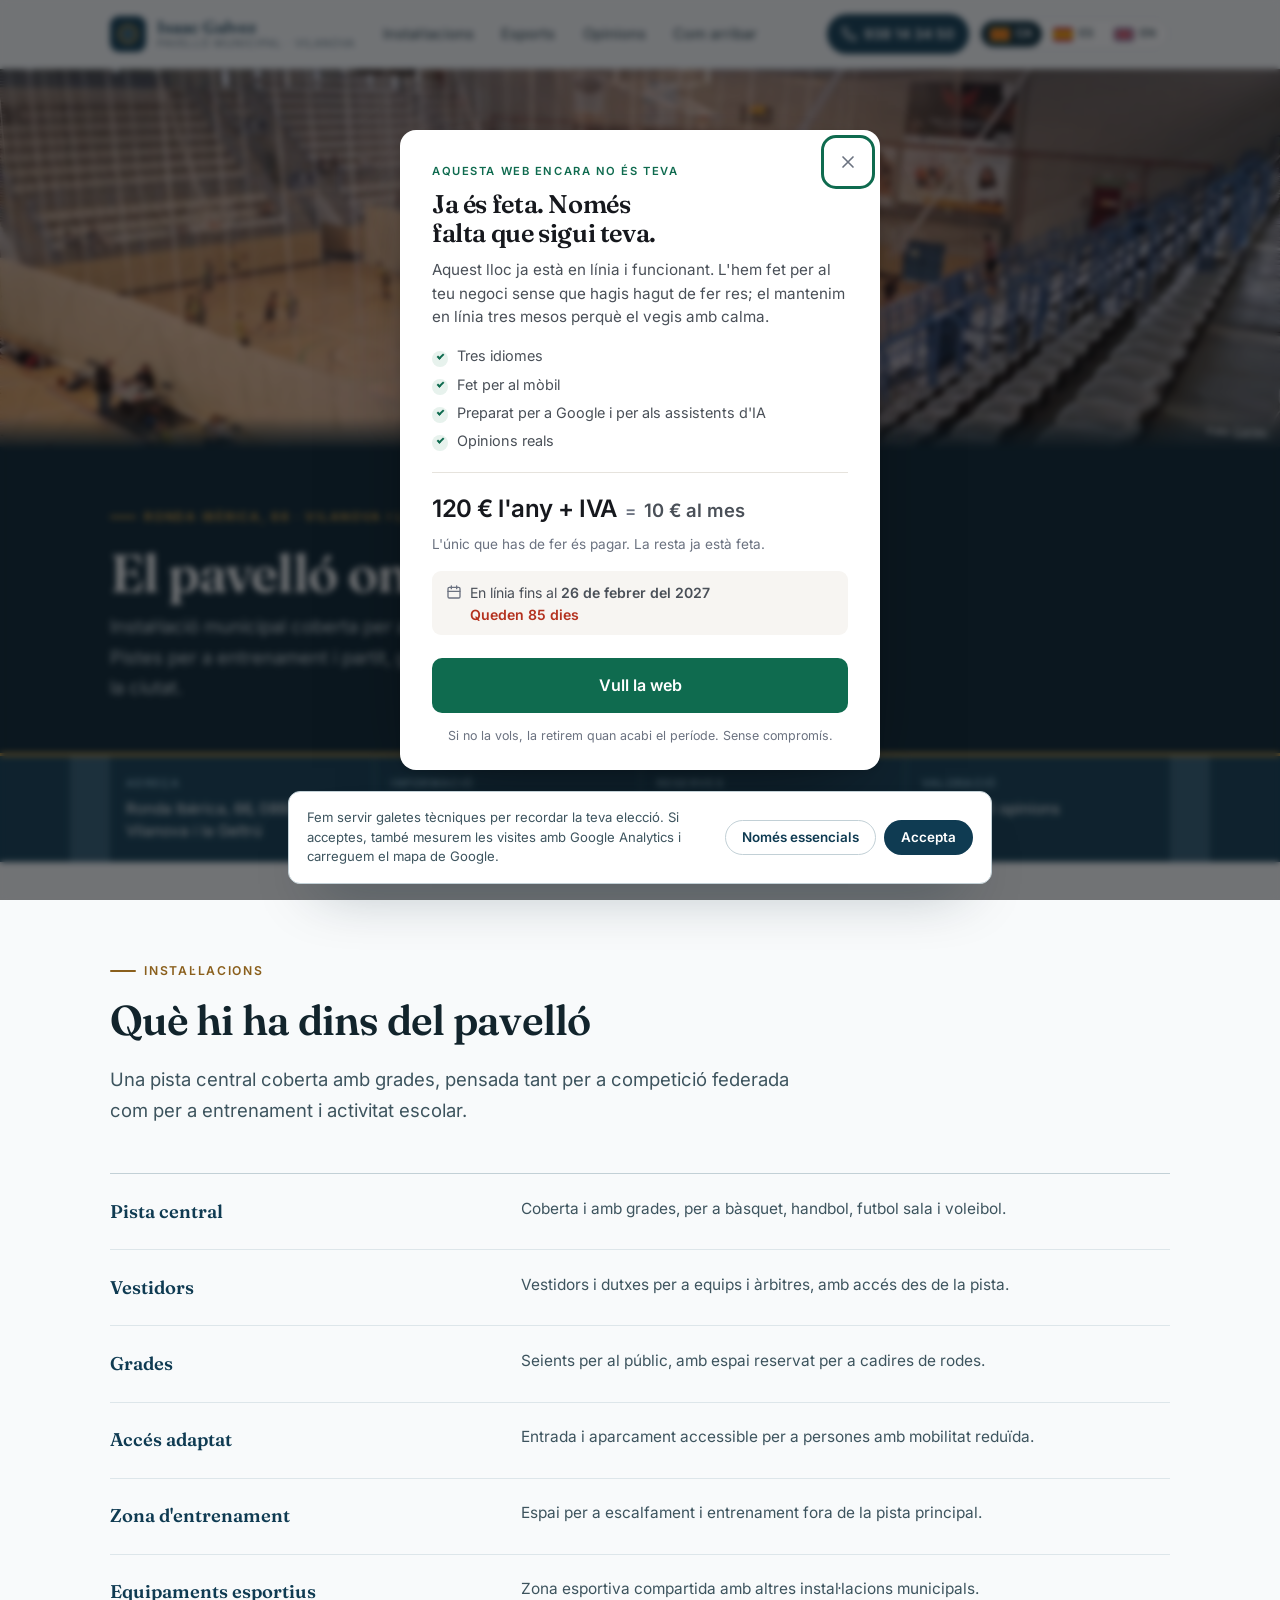
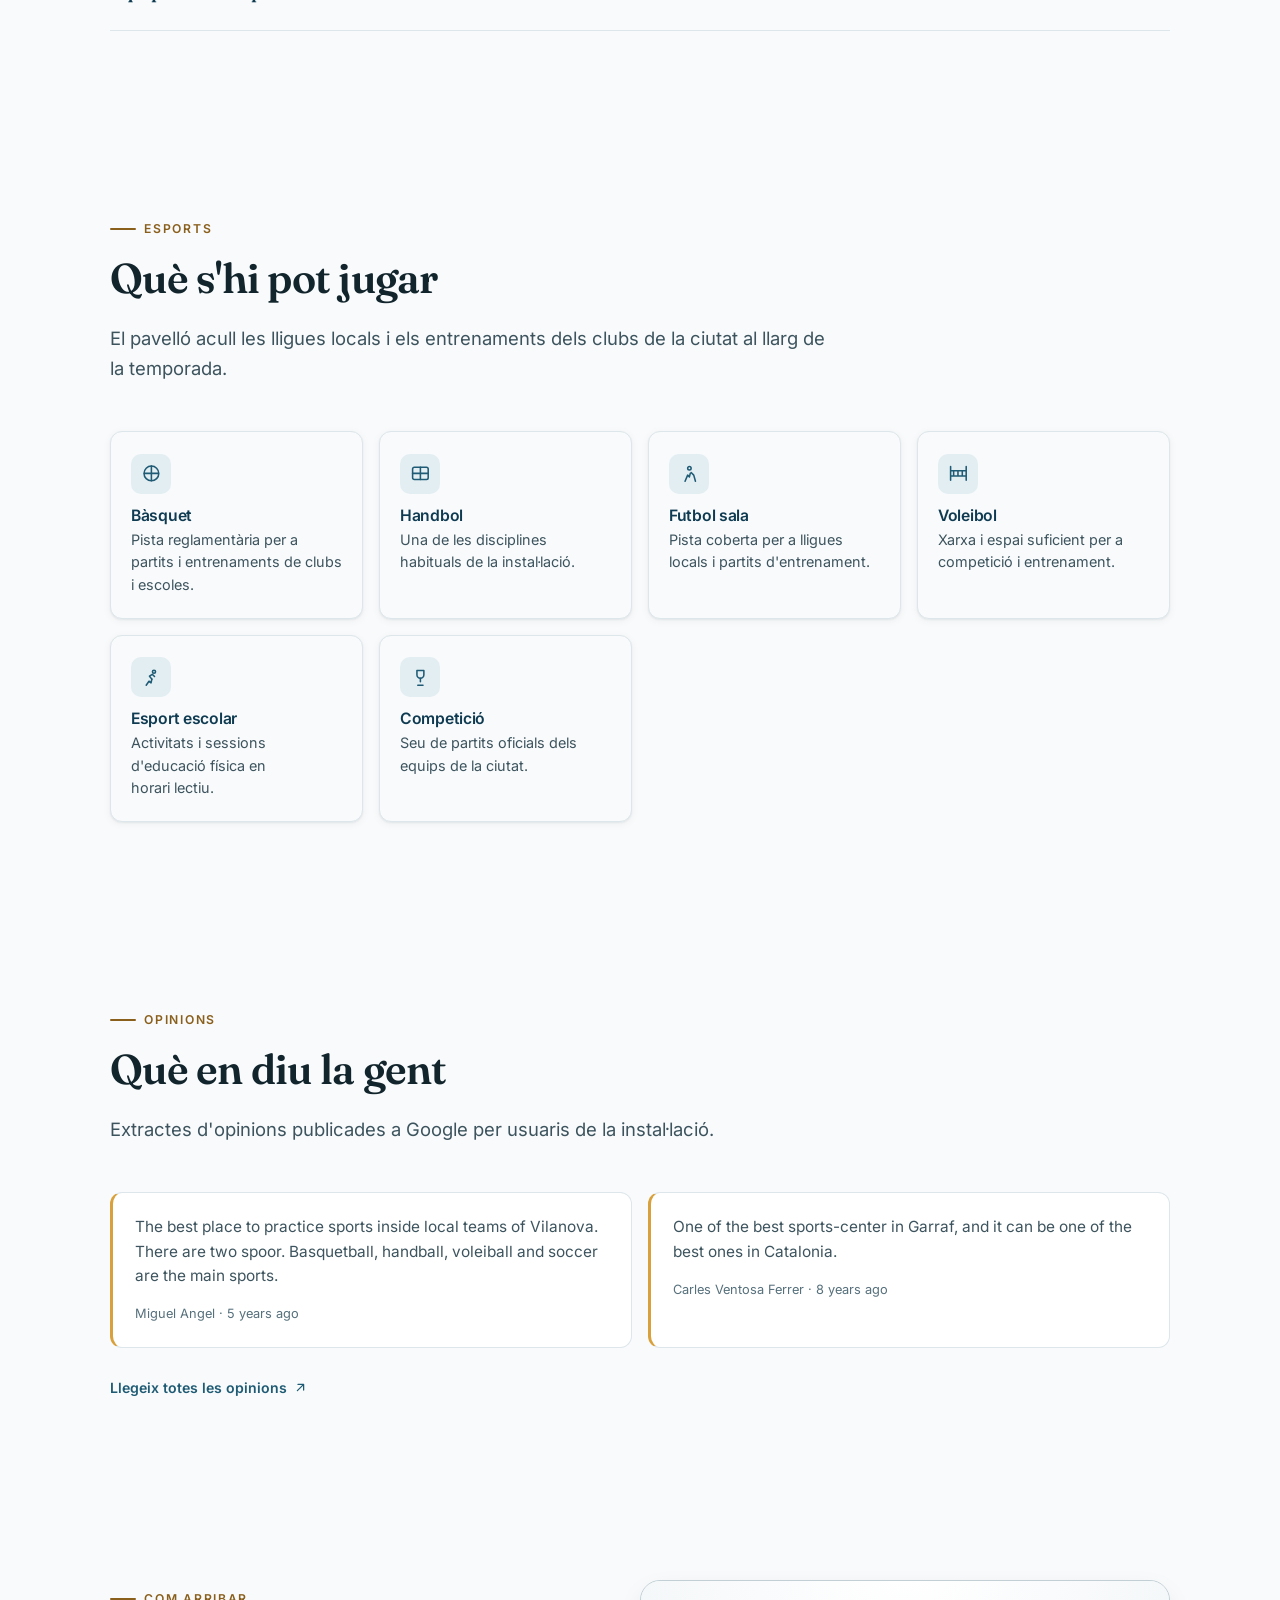
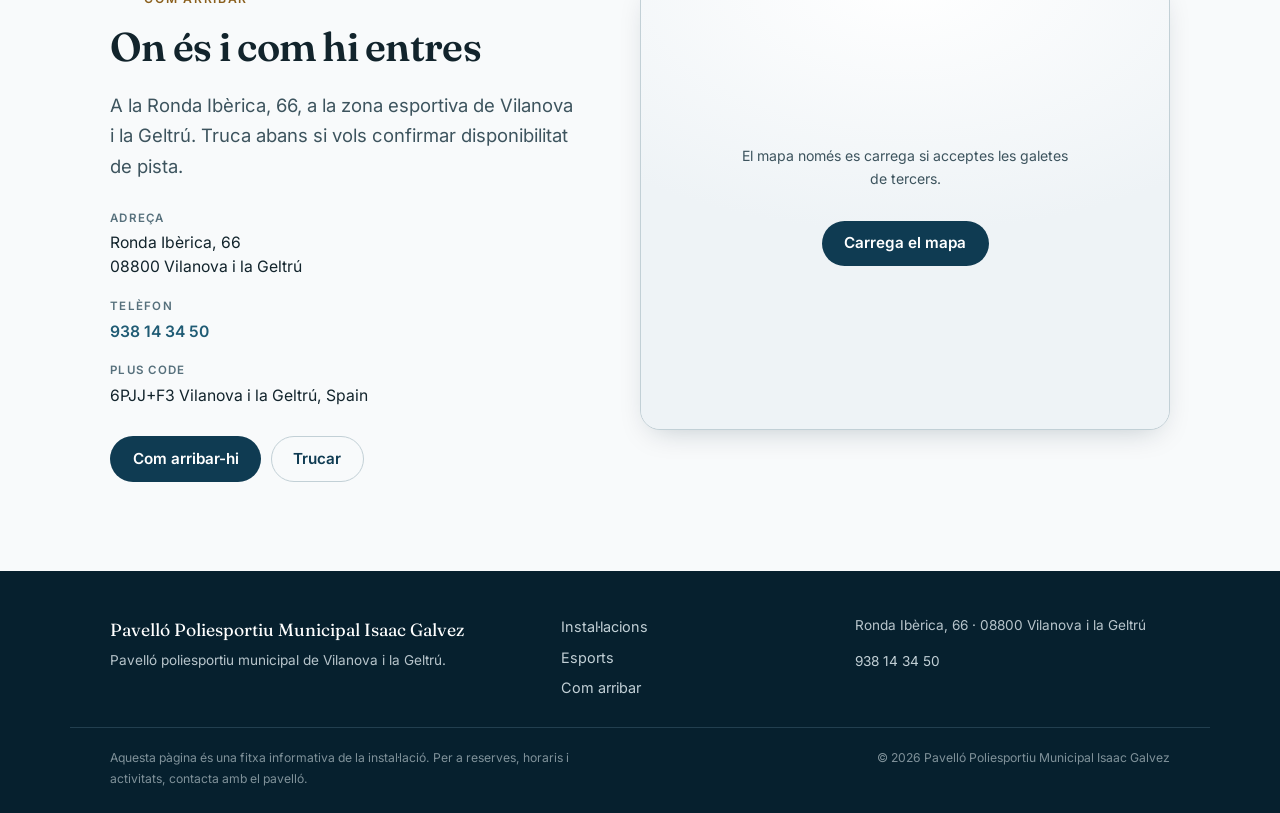
<file: index.html>
<!DOCTYPE html>
<html lang="ca" dir="ltr">
<head>
<meta charset="utf-8">
<meta name="viewport" content="width=device-width, initial-scale=1">
<title>Pavelló Isaac Galvez · Poliesportiu municipal de Vilanova i la Geltrú</title>
<meta name="description" content="Pavelló poliesportiu municipal a la Ronda Ibèrica, 66, Vilanova i la Geltrú. Pistes per a bàsquet, handbol, futbol sala i voleibol, i espai per a entrenaments i competicions. Informació: 938 14 34 50.">
<meta name="author" content="Pavelló Poliesportiu Municipal Isaac Galvez">
<meta name="theme-color" content="#0f3b52">
<meta name="robots" content="index, follow">
<link rel="canonical" href="https://pavelloisaacgalvez.vilanovailageltru.info/">

<meta property="og:type" content="website">
<meta property="og:site_name" content="Pavelló Poliesportiu Municipal Isaac Galvez">
<meta property="og:title" content="Pavelló Isaac Galvez · Poliesportiu municipal de Vilanova i la Geltrú">
<meta property="og:description" content="Pavelló poliesportiu municipal a la Ronda Ibèrica, 66, Vilanova i la Geltrú. Pistes per a bàsquet, handbol, futbol sala i voleibol, i espai per a entrenaments i competicions. Informació: 938 14 34 50.">
<meta property="og:locale" content="ca_ES">
<meta property="og:url" content="https://pavelloisaacgalvez.vilanovailageltru.info/">
<meta property="og:image" content="https://pavelloisaacgalvez.vilanovailageltru.info/assets/img/og-image.jpg">
<meta property="og:image:width" content="1200">
<meta property="og:image:height" content="630">
<meta property="og:image:alt" content="Pavelló Poliesportiu Municipal Isaac Galvez, Vilanova i la Geltrú">
<meta name="twitter:card" content="summary_large_image">
<meta name="twitter:title" content="Pavelló Isaac Galvez · Poliesportiu municipal de Vilanova i la Geltrú">
<meta name="twitter:description" content="Pavelló poliesportiu municipal a la Ronda Ibèrica, 66, Vilanova i la Geltrú. Pistes per a bàsquet, handbol, futbol sala i voleibol, i espai per a entrenaments i competicions. Informació: 938 14 34 50.">
<meta name="twitter:image" content="https://pavelloisaacgalvez.vilanovailageltru.info/assets/img/og-image.jpg">


<link rel="alternate" hreflang="ca-ES" href="https://pavelloisaacgalvez.vilanovailageltru.info/">

<link rel="alternate" hreflang="es-ES" href="https://pavelloisaacgalvez.vilanovailageltru.info/es/">

<link rel="alternate" hreflang="en-GB" href="https://pavelloisaacgalvez.vilanovailageltru.info/en/">

<link rel="alternate" hreflang="x-default" href="https://pavelloisaacgalvez.vilanovailageltru.info/">


<link rel="icon" href="./assets/img/favicon.svg" type="image/svg+xml">
<link rel="apple-touch-icon" href="./assets/img/apple-touch-icon.png">
<link rel="manifest" href="./site.webmanifest">
<link rel="preload" href="./assets/fonts/fraunces-latin.woff2" as="font" type="font/woff2" crossorigin>
<link rel="preload" href="./assets/fonts/inter-latin.woff2" as="font" type="font/woff2" crossorigin>
<link rel="stylesheet" href="./assets/css/components.css">
<link rel="stylesheet" href="./assets/css/header-tools.css">
<link rel="stylesheet" href="./assets/css/styles.css">
<link rel="stylesheet" href="./assets/css/offer-panel.css">


<!-- Google Analytics 4, consent-gated: nothing is fetched from Google until the
     visitor accepts, and storage stays denied by default until then. -->
<script>
  (function () {
    var ID = 'G-71LT2Q093H';
    var KEY = 'cookie-consent-v1';
    var accepted = false;
    try { accepted = localStorage.getItem(KEY) === 'accepted'; } catch (e) {}

    window.dataLayer = window.dataLayer || [];
    window.gtag = function () { window.dataLayer.push(arguments); };
    gtag('js', new Date());

    gtag('consent', 'default', {
      ad_storage: 'denied', ad_user_data: 'denied',
      ad_personalization: 'denied', analytics_storage: 'denied'
    });

    function load() {
      if (window.__gaLoaded) return;
      window.__gaLoaded = true;
      var s = document.createElement('script');
      s.async = true;
      s.src = 'https://www.googletagmanager.com/gtag/js?id=' + ID;
      document.head.appendChild(s);
      gtag('config', ID);
    }

    function grant() {
      load();
      gtag('consent', 'update', {
        ad_storage: 'granted', ad_user_data: 'granted',
        ad_personalization: 'granted', analytics_storage: 'granted'
      });
    }

    window.__analyticsConsent = function (isAccepted) {
      try { localStorage.setItem(KEY, isAccepted ? 'accepted' : 'essential'); } catch (e) {}
      if (isAccepted) grant();
    };

    if (accepted) grant();
  })();
</script>
<script type="application/ld+json">
{
  "@context": "https://schema.org",
  "@type": "SportsActivityLocation",
  "@id": "https://pavelloisaacgalvez.vilanovailageltru.info/#business",
  "name": "Pavelló Poliesportiu Municipal Isaac Galvez",
  "url": "https://pavelloisaacgalvez.vilanovailageltru.info",
  "image": "https://pavelloisaacgalvez.vilanovailageltru.info/assets/img/og-image.jpg",
  "telephone": "+34938143450",
  "address": {
    "@type": "PostalAddress",
    "streetAddress": "Ronda Ibèrica, 66",
    "postalCode": "08800",
    "addressLocality": "Vilanova i la Geltrú",
    "addressRegion": "Barcelona",
    "addressCountry": "ES"
  },
  "geo": {
    "@type": "GeoCoordinates",
    "latitude": 41.231128299999995,
    "longitude": 1.7302001999999999
  },
  "hasMap": "https://maps.google.com/?cid=15196568296949241903&g_mp=Cilnb29nbGUubWFwcy5wbGFjZXMudjEuUGxhY2VzLlNlYXJjaE5lYXJieRACGAQgAA",
  "inLanguage": "ca",
  "aggregateRating": {
    "@type": "AggregateRating",
    "ratingValue": 4.1,
    "reviewCount": 800,
    "bestRating": 5,
    "worstRating": 1
  }
}
</script>
</head>
<body>
<a class="skip-link" href="#main">Ves al contingut principal</a>

<header class="site-head">
  <div class="wrap site-head__inner">
    <a class="mark" href="./" aria-label="Pavelló Poliesportiu Municipal Isaac Galvez">
      <svg viewBox="0 0 40 40" width="36" height="36" aria-hidden="true">
        <rect width="40" height="40" rx="10" fill="#0f3b52"/>
        <circle cx="20" cy="20" r="9.5" fill="none" stroke="#d9a13b" stroke-width="2.2"/>
        <path d="M12 20h16M20 10.5v19" stroke="#8fbad0" stroke-width="1.6" opacity=".85"/>
      </svg>
      <span class="mark__text">
        <span class="mark__name">Isaac Galvez</span>
        <span class="mark__sub">Pavelló municipal · Vilanova</span>
      </span>
    </a>

    <nav class="site-nav" id="site-nav" data-open="false" aria-label="Navegació principal">
      <a href="#facilities">Instal·lacions</a>
      <a href="#sports">Esports</a>
      <a href="#reviews">Opinions</a>
      <a href="#visit">Com arribar</a>
    </nav>

    <div class="head-tools">
      <a class="head-phone" href="tel:+34938143450">
        <svg viewBox="0 0 24 24" width="16" height="16" fill="none" stroke="currentColor" stroke-width="2" stroke-linecap="round" stroke-linejoin="round" aria-hidden="true"><path d="M22 16.9v3a2 2 0 0 1-2.2 2 19.8 19.8 0 0 1-8.6-3.1 19.5 19.5 0 0 1-6-6A19.8 19.8 0 0 1 2.1 4.2 2 2 0 0 1 4.1 2h3a2 2 0 0 1 2 1.7c.1.9.4 1.8.7 2.6a2 2 0 0 1-.5 2.1L8.1 9.6a16 16 0 0 0 6 6l1.2-1.2a2 2 0 0 1 2.1-.5c.8.3 1.7.6 2.6.7a2 2 0 0 1 1.7 2.1Z"/></svg>
        938 14 34 50
      </a>
      <nav class="langs" aria-label="Canviar d&#39;idioma">
        
        <a class="langs__link" href="./" hreflang="ca" lang="ca" aria-current="true">
          <span class="langs__flag" aria-hidden="true"><svg viewBox="0 0 24 16"><rect width="24" height="16" fill="#fcdd09"/><g fill="#da121a"><rect y="1.7778" width="24" height="1.7778"/><rect y="5.3334" width="24" height="1.7778"/><rect y="8.889" width="24" height="1.7778"/><rect y="12.4446" width="24" height="1.7778"/></g></svg></span>
          <span class="langs__code">ca</span>
          <span class="sr-only">Català</span>
        </a>
        
        <a class="langs__link" href="./es/" hreflang="es" lang="es">
          <span class="langs__flag" aria-hidden="true"><svg viewBox="0 0 24 16"><rect width="24" height="16" fill="#c60b1e"/><rect y="4" width="24" height="8" fill="#ffc400"/></svg></span>
          <span class="langs__code">es</span>
          <span class="sr-only">Español</span>
        </a>
        
        <a class="langs__link" href="./en/" hreflang="en" lang="en">
          <span class="langs__flag" aria-hidden="true"><svg viewBox="0 0 24 16"><rect width="24" height="16" fill="#00247d"/><path d="M0 0 24 16M24 0 0 16" stroke="#fff" stroke-width="3.2"/><path d="M0 0 24 16M24 0 0 16" stroke="#cf142b" stroke-width="1.6"/><path d="M12 0v16M0 8h24" stroke="#fff" stroke-width="5.2"/><path d="M12 0v16M0 8h24" stroke="#cf142b" stroke-width="3"/></svg></span>
          <span class="langs__code">en</span>
          <span class="sr-only">English</span>
        </a>
        
      </nav>
      <button class="nav-toggle" type="button" aria-expanded="false" aria-controls="site-nav" aria-label="Obre el menú de navegació">
        <svg viewBox="0 0 24 24" width="22" height="22" fill="none" stroke="currentColor" stroke-width="2" stroke-linecap="round" aria-hidden="true"><path d="M4 7h16M4 12h16M4 17h16"/></svg>
      </button>
    </div>
  </div>
</header>

<main id="main">

  <!-- HERO: a public facility, so the photo is the whole masthead and the two facts
       that matter (where, and when can I book) sit directly under it. -->
  <section class="masthead" aria-labelledby="masthead-title">
    
    <figure class="masthead__photo">
      <img src="./assets/img/hero-photo.jpg" alt="foto del pavelló poliesportiu" width="1600" height="1200" fetchpriority="high" decoding="async">
      
      <figcaption data-photo-credit>Foto: <a href="https://maps.google.com/maps/contrib/104892220434353843650" target="_blank" rel="noopener nofollow">Carles</a></figcaption>
      
    </figure>
    
    <div class="wrap masthead__body">
      <p class="kicker">Ronda Ibèrica, 66 · Vilanova i la Geltrú</p>
      <h1 id="masthead-title">El pavelló on juga mitja Vilanova</h1>
      <p class="masthead__lede">Instal·lació municipal coberta per a bàsquet, handbol, futbol sala i voleibol. Pistes per a entrenament i partit, grades i accés adaptat. La seu dels equips de la ciutat.</p>
    </div>
  </section>

  <!-- AT A GLANCE: the operational facts a visitor needs before anything else. -->
  <section class="strip" aria-label="El pavelló d&#39;un cop d&#39;ull">
    <div class="wrap strip__grid">
      <div class="strip__item">
        <span class="strip__label">Adreça</span>
        <span class="strip__value">Ronda Ibèrica, 66, 08800 Vilanova i la Geltrú</span>
      </div>
      <div class="strip__item">
        <span class="strip__label">Informació</span>
        <span class="strip__value"><a href="tel:+34938143450">938 14 34 50</a></span>
      </div>
      <div class="strip__item">
        <span class="strip__label">Reserves</span>
        <span class="strip__value">Per telèfon, segons disponibilitat</span>
      </div>
      <div class="strip__item">
        <span class="strip__label">Valoració</span>
        <span class="strip__value">4.1/5 · 800 opinions</span>
      </div>
    </div>
  </section>

  <section class="section facilities" id="facilities" aria-labelledby="facilities-title">
    <div class="wrap">
      <div class="section__head reveal">
        <p class="kicker">Instal·lacions</p>
        <h2 id="facilities-title">Què hi ha dins del pavelló</h2>
        <p class="lead">Una pista central coberta amb grades, pensada tant per a competició federada com per a entrenament i activitat escolar.</p>
      </div>

      <!-- Facilities as a definition list: each space with what it is used for.
           Not cards — a facility page reads like a spec sheet. -->
      <dl class="speclist">
        
        <div class="speclist__row reveal">
          <dt>Pista central</dt>
          <dd>Coberta i amb grades, per a bàsquet, handbol, futbol sala i voleibol.</dd>
        </div>
        
        <div class="speclist__row reveal">
          <dt>Vestidors</dt>
          <dd>Vestidors i dutxes per a equips i àrbitres, amb accés des de la pista.</dd>
        </div>
        
        <div class="speclist__row reveal">
          <dt>Grades</dt>
          <dd>Seients per al públic, amb espai reservat per a cadires de rodes.</dd>
        </div>
        
        <div class="speclist__row reveal">
          <dt>Accés adaptat</dt>
          <dd>Entrada i aparcament accessible per a persones amb mobilitat reduïda.</dd>
        </div>
        
        <div class="speclist__row reveal">
          <dt>Zona d&#39;entrenament</dt>
          <dd>Espai per a escalfament i entrenament fora de la pista principal.</dd>
        </div>
        
        <div class="speclist__row reveal">
          <dt>Equipaments esportius</dt>
          <dd>Zona esportiva compartida amb altres instal·lacions municipals.</dd>
        </div>
        
      </dl>
    </div>
  </section>

  <section class="section sports" id="sports" aria-labelledby="sports-title">
    <div class="wrap">
      <div class="section__head reveal">
        <p class="kicker">Esports</p>
        <h2 id="sports-title">Què s&#39;hi pot jugar</h2>
        <p class="lead">El pavelló acull les lligues locals i els entrenaments dels clubs de la ciutat al llarg de la temporada.</p>
      </div>

      <ul class="sportgrid">
        
        <li class="sport reveal">
          <span class="sport__icon" aria-hidden="true"><svg viewBox="0 0 24 24" fill="none" stroke="currentColor" stroke-width="1.8" stroke-linecap="round" stroke-linejoin="round" aria-hidden="true"><circle cx="12" cy="12" r="8.5"/><path d="M4 12h16M12 3.5v17"/></svg></span>
          <h3>Bàsquet</h3>
          <p>Pista reglamentària per a partits i entrenaments de clubs i escoles.</p>
        </li>
        
        <li class="sport reveal">
          <span class="sport__icon" aria-hidden="true"><svg viewBox="0 0 24 24" fill="none" stroke="currentColor" stroke-width="1.8" stroke-linecap="round" stroke-linejoin="round" aria-hidden="true"><rect x="3" y="5" width="18" height="14" rx="2"/><path d="M12 5v14M3 12h18"/></svg></span>
          <h3>Handbol</h3>
          <p>Una de les disciplines habituals de la instal·lació.</p>
        </li>
        
        <li class="sport reveal">
          <span class="sport__icon" aria-hidden="true"><svg viewBox="0 0 24 24" fill="none" stroke="currentColor" stroke-width="1.8" stroke-linecap="round" stroke-linejoin="round" aria-hidden="true"><circle cx="12" cy="6" r="2"/><path d="M7 21l3-7 2 2 1-4"/><path d="M14 11l3 3 2 7"/></svg></span>
          <h3>Futbol sala</h3>
          <p>Pista coberta per a lligues locals i partits d&#39;entrenament.</p>
        </li>
        
        <li class="sport reveal">
          <span class="sport__icon" aria-hidden="true"><svg viewBox="0 0 24 24" fill="none" stroke="currentColor" stroke-width="1.8" stroke-linecap="round" stroke-linejoin="round" aria-hidden="true"><path d="M3 4v16M21 4v16M3 9h18M3 15h18M6.5 9v6M11.5 9v6M16.5 9v6"/></svg></span>
          <h3>Voleibol</h3>
          <p>Xarxa i espai suficient per a competició i entrenament.</p>
        </li>
        
        <li class="sport reveal">
          <span class="sport__icon" aria-hidden="true"><svg viewBox="0 0 24 24" fill="none" stroke="currentColor" stroke-width="1.8" stroke-linecap="round" stroke-linejoin="round" aria-hidden="true"><circle cx="15" cy="5.5" r="1.8"/><path d="M6 21l3.2-4.6 2.4 1.9.9-4.3"/><path d="M12.5 14 9.8 10.6 13 8.4l2.6 2.6"/></svg></span>
          <h3>Esport escolar</h3>
          <p>Activitats i sessions d&#39;educació física en horari lectiu.</p>
        </li>
        
        <li class="sport reveal">
          <span class="sport__icon" aria-hidden="true"><svg viewBox="0 0 24 24" fill="none" stroke="currentColor" stroke-width="1.8" stroke-linecap="round" stroke-linejoin="round" aria-hidden="true"><path d="M8 4h8v5a4 4 0 0 1-8 0Z"/><path d="M12 13v4M9 21h6"/></svg></span>
          <h3>Competició</h3>
          <p>Seu de partits oficials dels equips de la ciutat.</p>
        </li>
        
      </ul>
    </div>
  </section>

  <section class="section guestvoices" id="reviews" aria-labelledby="reviews-title">
    <div class="wrap">
      <div class="section__head reveal">
        <p class="kicker">Opinions</p>
        <h2 id="reviews-title">Què en diu la gent</h2>
        <p class="lead">Extractes d&#39;opinions publicades a Google per usuaris de la instal·lació.</p>
      </div>
      <div class="quotes">
        
        <figure class="quote reveal">
          <blockquote><p>The best place to practice sports inside local teams of Vilanova. There are two spoor. Basquetball, handball, voleiball and soccer are the main sports.</p></blockquote>
          <figcaption>Miguel Angel · 5 years ago</figcaption>
        </figure>
        
        <figure class="quote reveal">
          <blockquote><p>One of the best sports-center in Garraf, and it can be one of the best ones in Catalonia.</p></blockquote>
          <figcaption>Carles Ventosa Ferrer · 8 years ago</figcaption>
        </figure>
        
      </div>
      <a class="morelink" href="https://www.google.com/maps/place//data=!4m4!3m3!1s0x12a3871e90bca39d:0xd2e50e59e89f582f!9m1!1b1?g_mp=Cilnb29nbGUubWFwcy5wbGFjZXMudjEuUGxhY2VzLlNlYXJjaE5lYXJieRACGAQgAA" target="_blank" rel="noopener">
        Llegeix totes les opinions
        <svg viewBox="0 0 24 24" width="15" height="15" fill="none" stroke="currentColor" stroke-width="2" stroke-linecap="round" stroke-linejoin="round" aria-hidden="true"><path d="M7 17 17 7M8 7h9v9"/></svg>
      </a>
    </div>
  </section>

  <section class="section location" id="visit" aria-labelledby="visit-title">
    <div class="wrap visit">
      <div class="visit__text reveal">
        <p class="kicker">Com arribar</p>
        <h2 id="visit-title">On és i com hi entres</h2>
        <p class="lead">A la Ronda Ibèrica, 66, a la zona esportiva de Vilanova i la Geltrú. Truca abans si vols confirmar disponibilitat de pista.</p>

        <dl class="visitlist">
          <div>
            <dt>Adreça</dt>
            <dd>Ronda Ibèrica, 66<br>08800 Vilanova i la Geltrú</dd>
          </div>
          <div>
            <dt>Telèfon</dt>
            <dd><a href="tel:+34938143450">938 14 34 50</a></dd>
          </div>
          <div>
            <dt>Plus Code</dt>
            <dd>6PJJ+F3 Vilanova i la Geltrú, Spain</dd>
          </div>
        </dl>

        <div class="visit__actions">
          <a class="btn btn--solid" href="https://www.google.com/maps/dir/?api=1&amp;destination=41.231128299999995,1.7302001999999999" target="_blank" rel="noopener">Com arribar-hi</a>
          <a class="btn btn--outline" href="tel:+34938143450">Trucar</a>
        </div>
      </div>

      <div class="mapshell" id="map-shell" data-map-loaded="false">
        <div class="mapgate">
          <p>El mapa només es carrega si acceptes les galetes de tercers.</p>
          <button class="btn btn--solid" type="button" data-map-load>Carrega el mapa</button>
        </div>
        <template id="map-template">
          <iframe title="Mapa amb la ubicació del Pavelló Isaac Galvez" src="https://www.google.com/maps?q=41.231128299999995,1.7302001999999999&amp;hl=ca&amp;z=16&amp;output=embed" width="600" height="480" loading="lazy" referrerpolicy="no-referrer-when-downgrade" allowfullscreen></iframe>
        </template>
      </div>
    </div>
  </section>

</main>

<footer class="site-foot">
  <div class="wrap site-foot__inner">
    <div>
      <p class="site-foot__name">Pavelló Poliesportiu Municipal Isaac Galvez</p>
      <p class="site-foot__meta">Pavelló poliesportiu municipal de Vilanova i la Geltrú.</p>
    </div>
    <nav aria-label="Navegació">
      <ul>
        <li><a href="#facilities">Instal·lacions</a></li>
        <li><a href="#sports">Esports</a></li>
        <li><a href="#visit">Com arribar</a></li>
      </ul>
    </nav>
    <div>
      <p class="site-foot__meta">Ronda Ibèrica, 66 · 08800 Vilanova i la Geltrú</p>
      <p class="site-foot__meta"><a href="tel:+34938143450">938 14 34 50</a></p>
    </div>
  </div>
  <div class="wrap site-foot__legal">
    <p>Aquesta pàgina és una fitxa informativa de la instal·lació. Per a reserves, horaris i activitats, contacta amb el pavelló.</p>
    <p>© <span id="year">2026</span> Pavelló Poliesportiu Municipal Isaac Galvez</p>
  </div>
</footer>

<div class="cookies" id="cookiebar" role="region" aria-label="Més informació" data-visible="false">
  <p>Fem servir galetes tècniques per recordar la teva elecció. Si acceptes, també mesurem les visites amb Google Analytics i carreguem el mapa de Google.</p>
  <div class="cookies__actions">
    <button class="btn btn--outline btn--sm" type="button" data-cookie="essential">Només essencials</button>
    <button class="btn btn--solid btn--sm" type="button" data-cookie="accept">Accepta</button>
  </div>
</div>

<script src="./assets/js/components.js" defer></script>
<script src="./assets/js/main.js" defer></script>

<script type="application/json" id="sm-offer-config">{"offerEnds":"2027-02-26","offerEndsLabel":"26 de febrer del 2027","buyUrl":"","offerEmail":"","phoneE164":"+34938143450","copy":{"kicker":"Aquesta web encara no és teva","title":"Ja és feta. Només falta que sigui teva.","lead":"Aquest lloc ja està en línia i funcionant. L'hem fet per al teu negoci sense que hagis hagut de fer res; el mantenim en línia tres mesos perquè el vegis amb calma.","features":["Tres idiomes","Fet per al mòbil","Preparat per a Google i per als assistents d'IA","Opinions reals"],"priceYear":"120 € l'any + IVA","priceMonth":"10 € al mes","priceNote":"L'únic que has de fer és pagar. La resta ja està feta.","until":"En línia fins al","days":"Queden {n} dies","cta":"Vull la web","buy":"Vull la web","buyPhone":"Truca i queda-te-la","contact":"Parla amb nosaltres","call":"Truca'ns","close":"Tanca","pill":"Aquesta web encara no és teva","foot":"Si no la vols, la retirem quan acabi el període. Sense compromís."}}</script>
<script src="./assets/js/offer-panel.js" defer></script>

<script src="./assets/js/header-tools.js" defer></script>
</body>
</html>
</file>
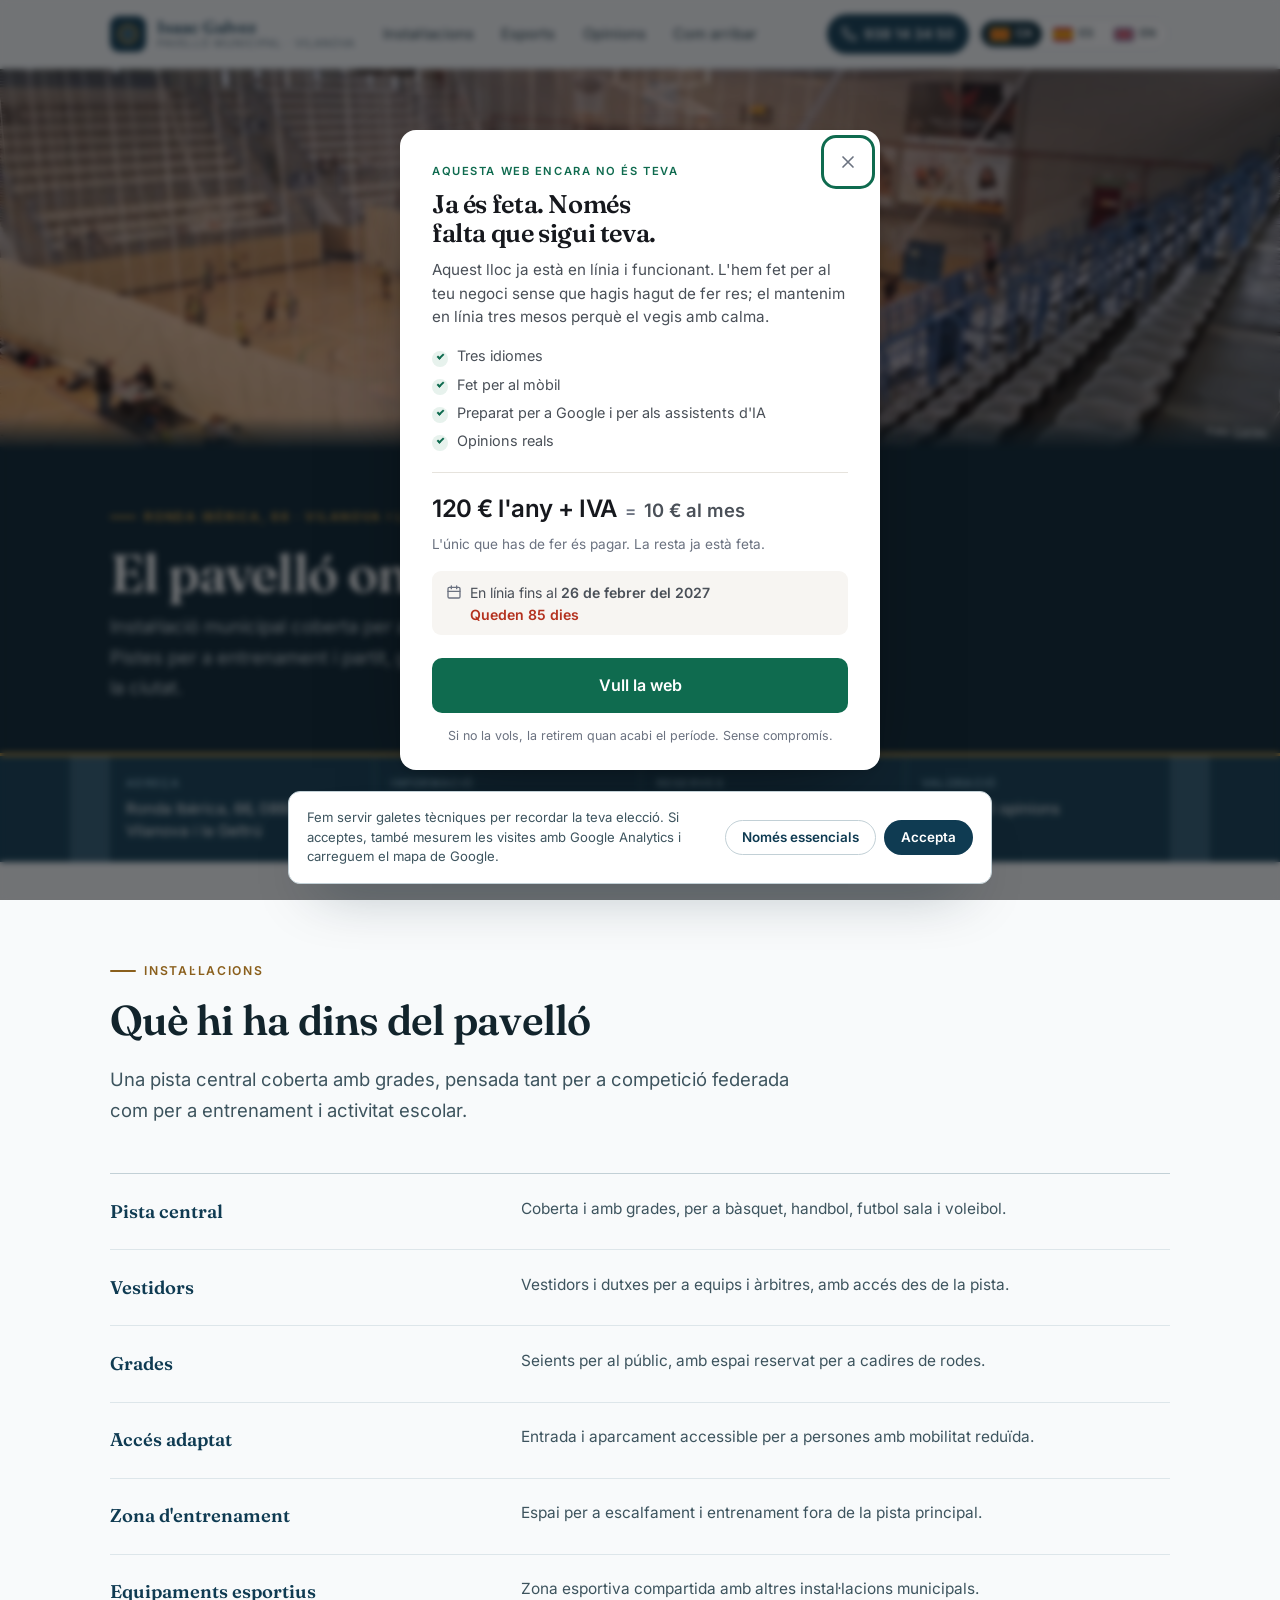
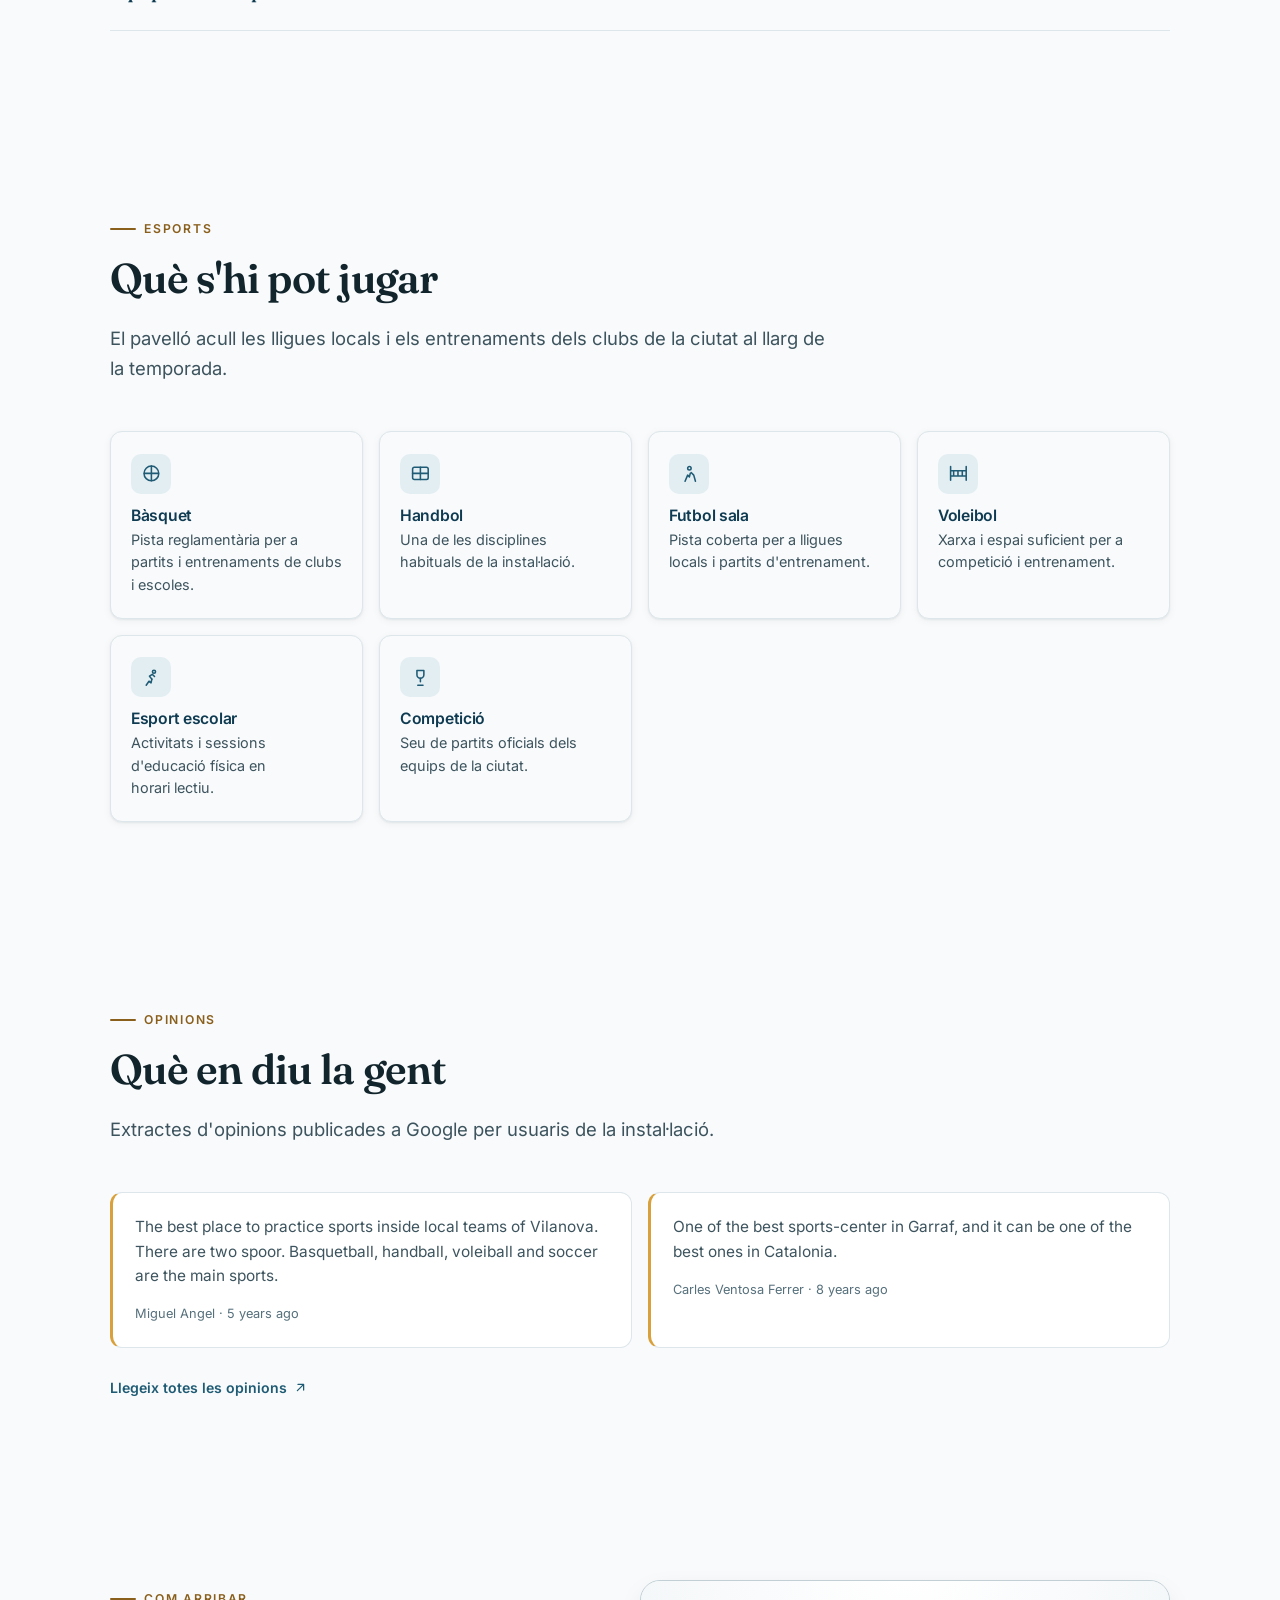
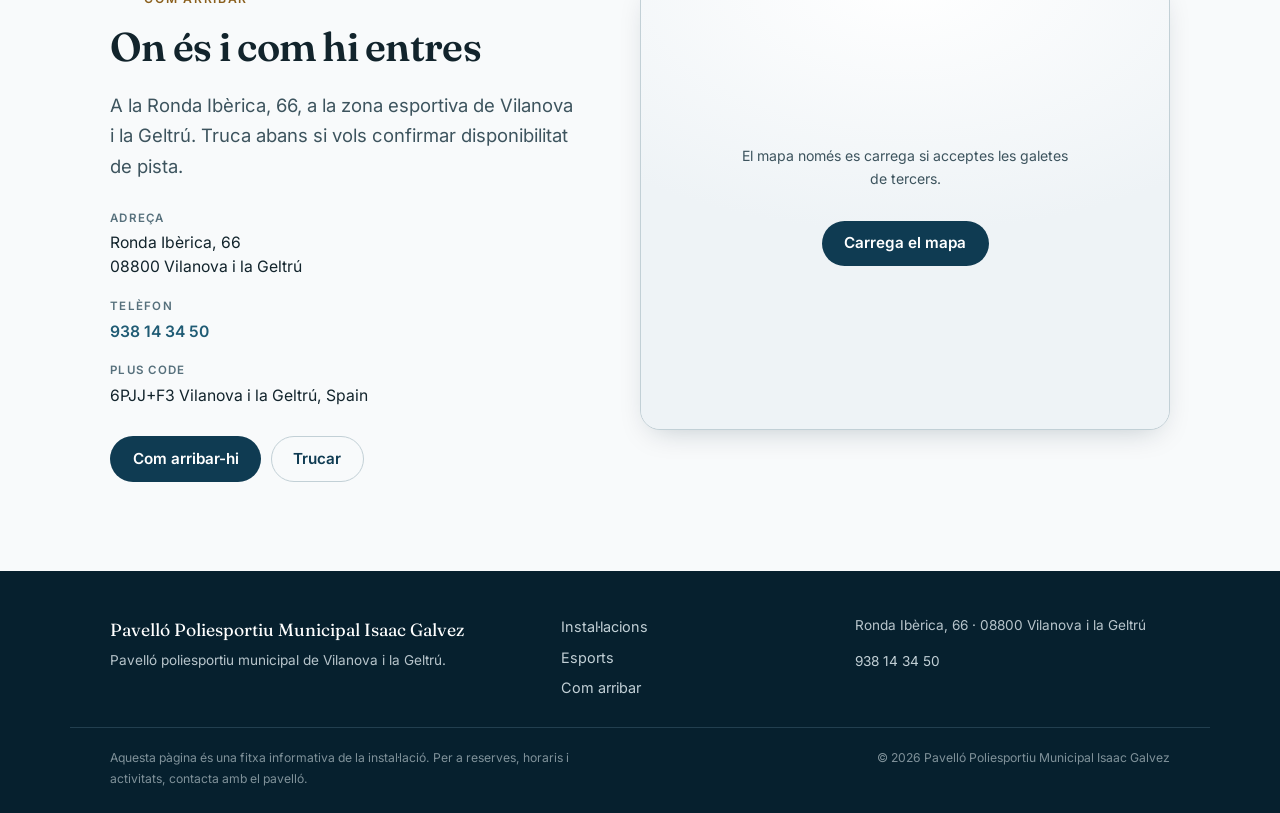
<file: ca/index.html>
<!DOCTYPE html><html lang="ca"><head><meta charset="utf-8">
<link rel="canonical" href="https://pavelloisaacgalvez.vilanovailageltru.info/">
<meta name="robots" content="noindex,follow">
<meta http-equiv="refresh" content="0; url=../">
<title>Redirigint…</title>
</head><body><p><a href="../">Continua</a></p>
<script>location.replace("../");</script></body></html>
</file>
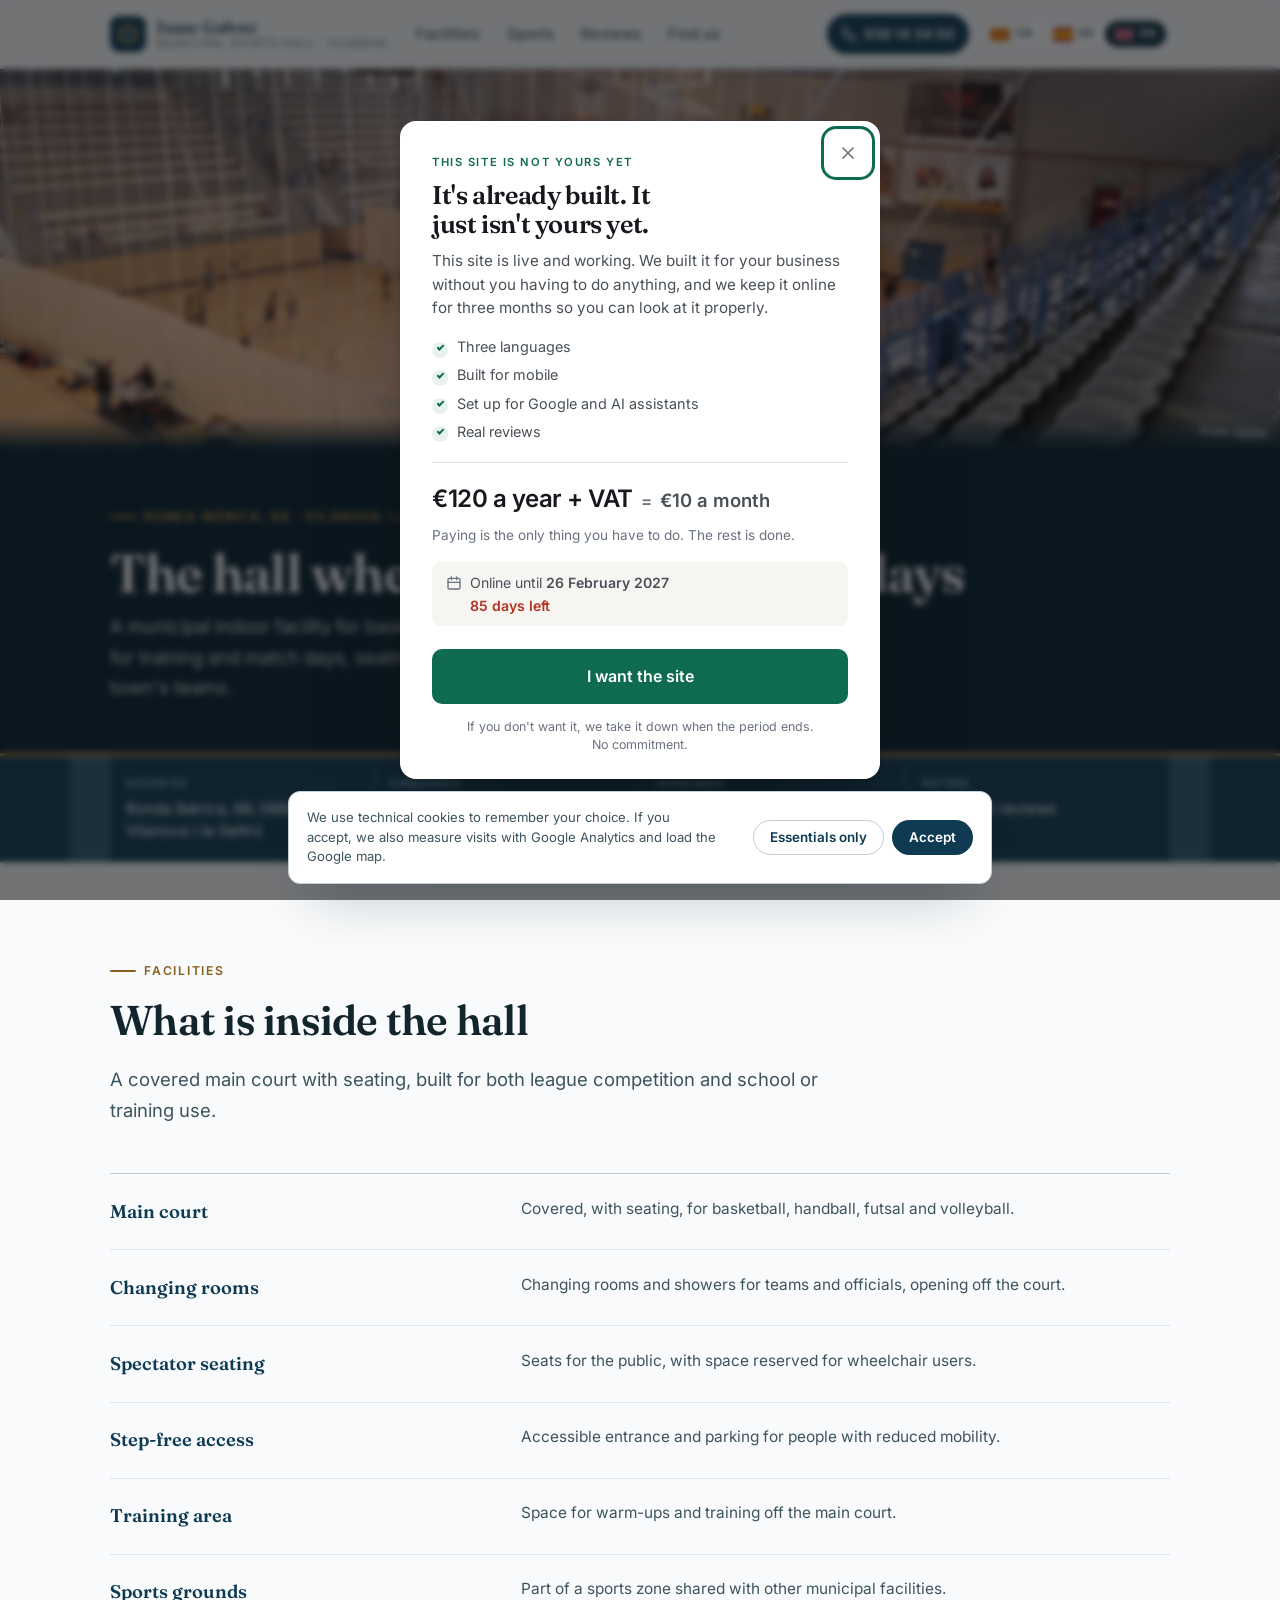
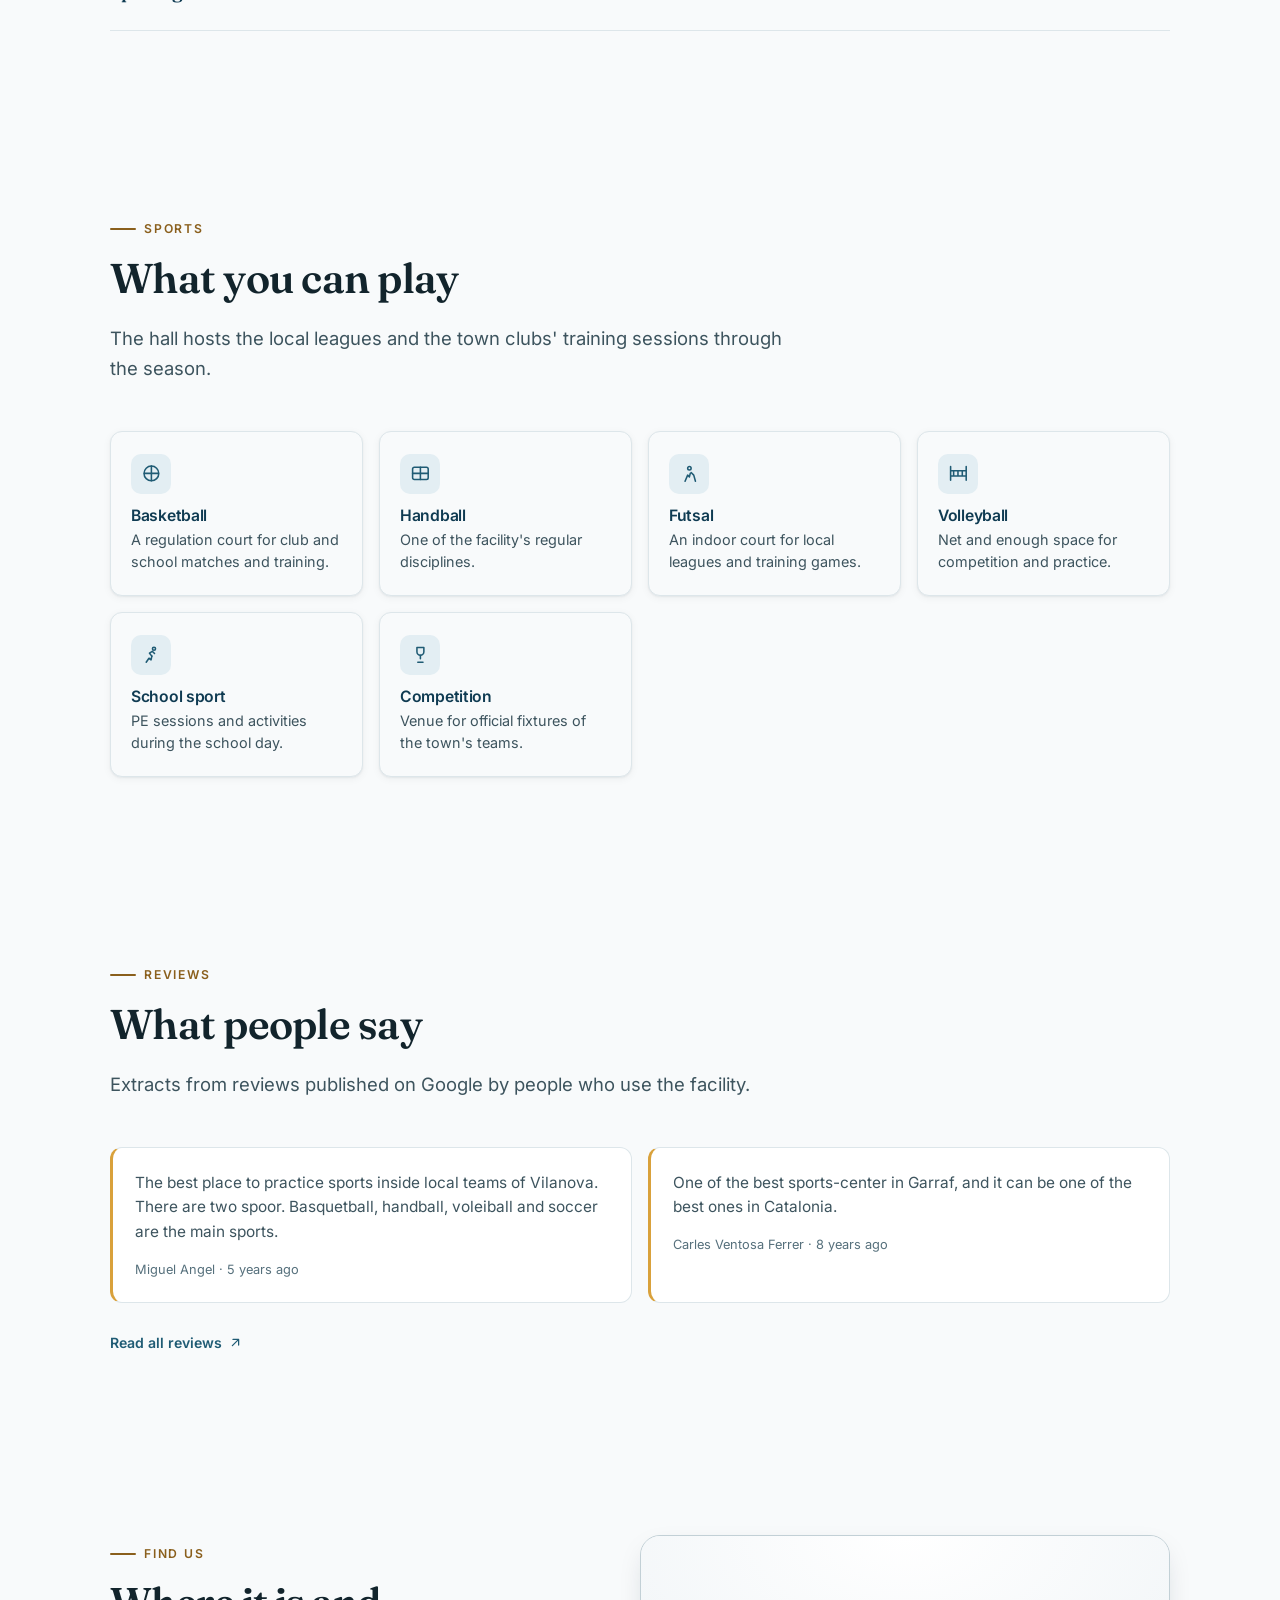
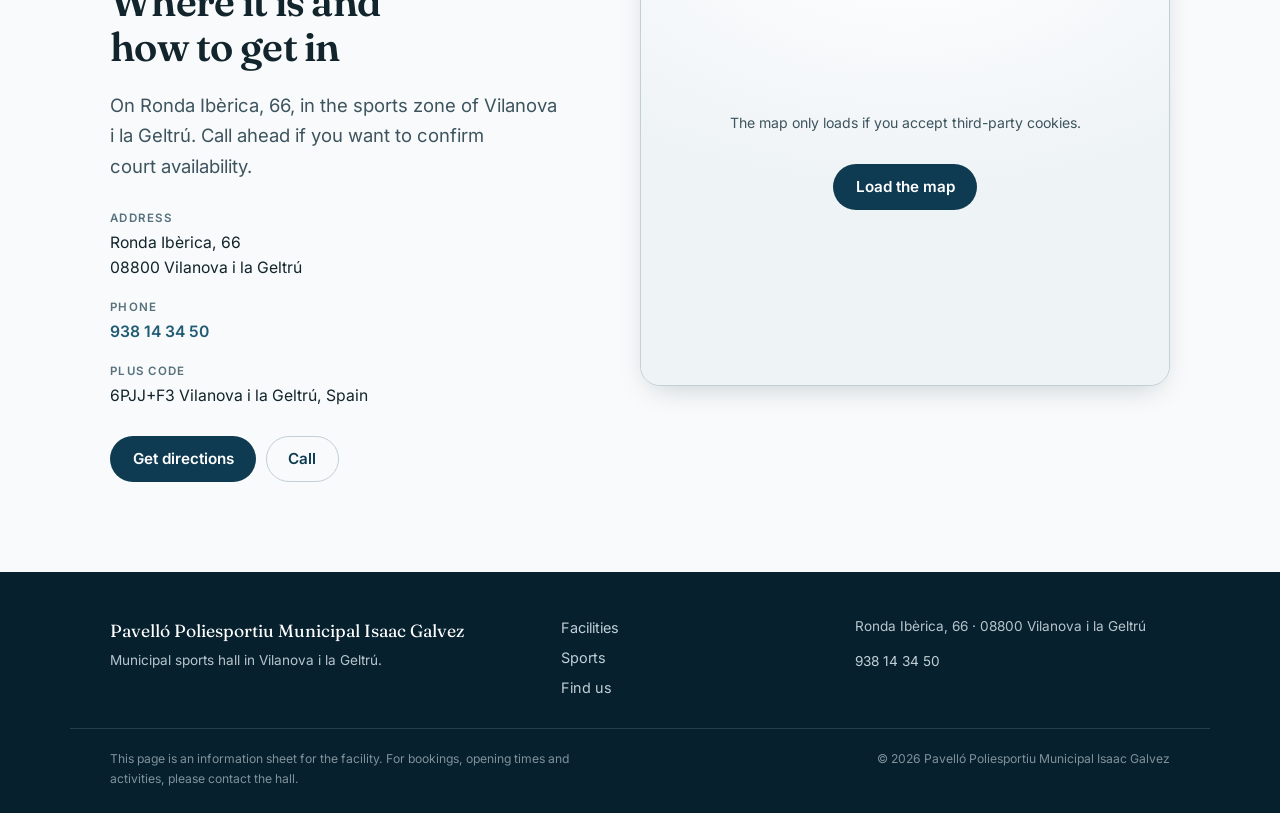
<file: en/index.html>
<!DOCTYPE html>
<html lang="en" dir="ltr">
<head>
<meta charset="utf-8">
<meta name="viewport" content="width=device-width, initial-scale=1">
<title>Isaac Galvez Pavilion · Municipal sports hall in Vilanova i la Geltrú</title>
<meta name="description" content="Municipal indoor sports hall on Ronda Ibèrica, 66, Vilanova i la Geltrú. Courts for basketball, handball, futsal and volleyball, plus space for training and fixtures. Enquiries: 938 14 34 50.">
<meta name="author" content="Pavelló Poliesportiu Municipal Isaac Galvez">
<meta name="theme-color" content="#0f3b52">
<meta name="robots" content="index, follow">
<link rel="canonical" href="https://pavelloisaacgalvez.vilanovailageltru.info/en/">

<meta property="og:type" content="website">
<meta property="og:site_name" content="Pavelló Poliesportiu Municipal Isaac Galvez">
<meta property="og:title" content="Isaac Galvez Pavilion · Municipal sports hall in Vilanova i la Geltrú">
<meta property="og:description" content="Municipal indoor sports hall on Ronda Ibèrica, 66, Vilanova i la Geltrú. Courts for basketball, handball, futsal and volleyball, plus space for training and fixtures. Enquiries: 938 14 34 50.">
<meta property="og:locale" content="en_GB">
<meta property="og:url" content="https://pavelloisaacgalvez.vilanovailageltru.info/en/">
<meta property="og:image" content="https://pavelloisaacgalvez.vilanovailageltru.info/assets/img/og-image.jpg">
<meta property="og:image:width" content="1200">
<meta property="og:image:height" content="630">
<meta property="og:image:alt" content="Isaac Galvez Municipal Sports Pavilion, Vilanova i la Geltrú">
<meta name="twitter:card" content="summary_large_image">
<meta name="twitter:title" content="Isaac Galvez Pavilion · Municipal sports hall in Vilanova i la Geltrú">
<meta name="twitter:description" content="Municipal indoor sports hall on Ronda Ibèrica, 66, Vilanova i la Geltrú. Courts for basketball, handball, futsal and volleyball, plus space for training and fixtures. Enquiries: 938 14 34 50.">
<meta name="twitter:image" content="https://pavelloisaacgalvez.vilanovailageltru.info/assets/img/og-image.jpg">


<link rel="alternate" hreflang="ca-ES" href="https://pavelloisaacgalvez.vilanovailageltru.info/">

<link rel="alternate" hreflang="es-ES" href="https://pavelloisaacgalvez.vilanovailageltru.info/es/">

<link rel="alternate" hreflang="en-GB" href="https://pavelloisaacgalvez.vilanovailageltru.info/en/">

<link rel="alternate" hreflang="x-default" href="https://pavelloisaacgalvez.vilanovailageltru.info/">


<link rel="icon" href="../assets/img/favicon.svg" type="image/svg+xml">
<link rel="apple-touch-icon" href="../assets/img/apple-touch-icon.png">
<link rel="manifest" href="../site.webmanifest">
<link rel="preload" href="../assets/fonts/fraunces-latin.woff2" as="font" type="font/woff2" crossorigin>
<link rel="preload" href="../assets/fonts/inter-latin.woff2" as="font" type="font/woff2" crossorigin>
<link rel="stylesheet" href="../assets/css/components.css">
<link rel="stylesheet" href="../assets/css/header-tools.css">
<link rel="stylesheet" href="../assets/css/styles.css">
<link rel="stylesheet" href="../assets/css/offer-panel.css">


<!-- Google Analytics 4, consent-gated: nothing is fetched from Google until the
     visitor accepts, and storage stays denied by default until then. -->
<script>
  (function () {
    var ID = 'G-71LT2Q093H';
    var KEY = 'cookie-consent-v1';
    var accepted = false;
    try { accepted = localStorage.getItem(KEY) === 'accepted'; } catch (e) {}

    window.dataLayer = window.dataLayer || [];
    window.gtag = function () { window.dataLayer.push(arguments); };
    gtag('js', new Date());

    gtag('consent', 'default', {
      ad_storage: 'denied', ad_user_data: 'denied',
      ad_personalization: 'denied', analytics_storage: 'denied'
    });

    function load() {
      if (window.__gaLoaded) return;
      window.__gaLoaded = true;
      var s = document.createElement('script');
      s.async = true;
      s.src = 'https://www.googletagmanager.com/gtag/js?id=' + ID;
      document.head.appendChild(s);
      gtag('config', ID);
    }

    function grant() {
      load();
      gtag('consent', 'update', {
        ad_storage: 'granted', ad_user_data: 'granted',
        ad_personalization: 'granted', analytics_storage: 'granted'
      });
    }

    window.__analyticsConsent = function (isAccepted) {
      try { localStorage.setItem(KEY, isAccepted ? 'accepted' : 'essential'); } catch (e) {}
      if (isAccepted) grant();
    };

    if (accepted) grant();
  })();
</script>
<script type="application/ld+json">
{
  "@context": "https://schema.org",
  "@type": "SportsActivityLocation",
  "@id": "https://pavelloisaacgalvez.vilanovailageltru.info/#business",
  "name": "Pavelló Poliesportiu Municipal Isaac Galvez",
  "url": "https://pavelloisaacgalvez.vilanovailageltru.info",
  "image": "https://pavelloisaacgalvez.vilanovailageltru.info/assets/img/og-image.jpg",
  "telephone": "+34938143450",
  "address": {
    "@type": "PostalAddress",
    "streetAddress": "Ronda Ibèrica, 66",
    "postalCode": "08800",
    "addressLocality": "Vilanova i la Geltrú",
    "addressRegion": "Barcelona",
    "addressCountry": "ES"
  },
  "geo": {
    "@type": "GeoCoordinates",
    "latitude": 41.231128299999995,
    "longitude": 1.7302001999999999
  },
  "hasMap": "https://maps.google.com/?cid=15196568296949241903&g_mp=Cilnb29nbGUubWFwcy5wbGFjZXMudjEuUGxhY2VzLlNlYXJjaE5lYXJieRACGAQgAA",
  "inLanguage": "en",
  "aggregateRating": {
    "@type": "AggregateRating",
    "ratingValue": 4.1,
    "reviewCount": 800,
    "bestRating": 5,
    "worstRating": 1
  }
}
</script>
</head>
<body>
<a class="skip-link" href="#main">Skip to main content</a>

<header class="site-head">
  <div class="wrap site-head__inner">
    <a class="mark" href="../" aria-label="Pavelló Poliesportiu Municipal Isaac Galvez">
      <svg viewBox="0 0 40 40" width="36" height="36" aria-hidden="true">
        <rect width="40" height="40" rx="10" fill="#0f3b52"/>
        <circle cx="20" cy="20" r="9.5" fill="none" stroke="#d9a13b" stroke-width="2.2"/>
        <path d="M12 20h16M20 10.5v19" stroke="#8fbad0" stroke-width="1.6" opacity=".85"/>
      </svg>
      <span class="mark__text">
        <span class="mark__name">Isaac Galvez</span>
        <span class="mark__sub">Municipal sports hall · Vilanova</span>
      </span>
    </a>

    <nav class="site-nav" id="site-nav" data-open="false" aria-label="Main navigation">
      <a href="#facilities">Facilities</a>
      <a href="#sports">Sports</a>
      <a href="#reviews">Reviews</a>
      <a href="#visit">Find us</a>
    </nav>

    <div class="head-tools">
      <a class="head-phone" href="tel:+34938143450">
        <svg viewBox="0 0 24 24" width="16" height="16" fill="none" stroke="currentColor" stroke-width="2" stroke-linecap="round" stroke-linejoin="round" aria-hidden="true"><path d="M22 16.9v3a2 2 0 0 1-2.2 2 19.8 19.8 0 0 1-8.6-3.1 19.5 19.5 0 0 1-6-6A19.8 19.8 0 0 1 2.1 4.2 2 2 0 0 1 4.1 2h3a2 2 0 0 1 2 1.7c.1.9.4 1.8.7 2.6a2 2 0 0 1-.5 2.1L8.1 9.6a16 16 0 0 0 6 6l1.2-1.2a2 2 0 0 1 2.1-.5c.8.3 1.7.6 2.6.7a2 2 0 0 1 1.7 2.1Z"/></svg>
        938 14 34 50
      </a>
      <nav class="langs" aria-label="Change language">
        
        <a class="langs__link" href="../" hreflang="ca" lang="ca">
          <span class="langs__flag" aria-hidden="true"><svg viewBox="0 0 24 16"><rect width="24" height="16" fill="#fcdd09"/><g fill="#da121a"><rect y="1.7778" width="24" height="1.7778"/><rect y="5.3334" width="24" height="1.7778"/><rect y="8.889" width="24" height="1.7778"/><rect y="12.4446" width="24" height="1.7778"/></g></svg></span>
          <span class="langs__code">ca</span>
          <span class="sr-only">Català</span>
        </a>
        
        <a class="langs__link" href="../es/" hreflang="es" lang="es">
          <span class="langs__flag" aria-hidden="true"><svg viewBox="0 0 24 16"><rect width="24" height="16" fill="#c60b1e"/><rect y="4" width="24" height="8" fill="#ffc400"/></svg></span>
          <span class="langs__code">es</span>
          <span class="sr-only">Español</span>
        </a>
        
        <a class="langs__link" href="../en/" hreflang="en" lang="en" aria-current="true">
          <span class="langs__flag" aria-hidden="true"><svg viewBox="0 0 24 16"><rect width="24" height="16" fill="#00247d"/><path d="M0 0 24 16M24 0 0 16" stroke="#fff" stroke-width="3.2"/><path d="M0 0 24 16M24 0 0 16" stroke="#cf142b" stroke-width="1.6"/><path d="M12 0v16M0 8h24" stroke="#fff" stroke-width="5.2"/><path d="M12 0v16M0 8h24" stroke="#cf142b" stroke-width="3"/></svg></span>
          <span class="langs__code">en</span>
          <span class="sr-only">English</span>
        </a>
        
      </nav>
      <button class="nav-toggle" type="button" aria-expanded="false" aria-controls="site-nav" aria-label="Open navigation menu">
        <svg viewBox="0 0 24 24" width="22" height="22" fill="none" stroke="currentColor" stroke-width="2" stroke-linecap="round" aria-hidden="true"><path d="M4 7h16M4 12h16M4 17h16"/></svg>
      </button>
    </div>
  </div>
</header>

<main id="main">

  <!-- HERO: a public facility, so the photo is the whole masthead and the two facts
       that matter (where, and when can I book) sit directly under it. -->
  <section class="masthead" aria-labelledby="masthead-title">
    
    <figure class="masthead__photo">
      <img src="../assets/img/hero-photo.jpg" alt="photo of the sports hall" width="1600" height="1200" fetchpriority="high" decoding="async">
      
      <figcaption data-photo-credit>Photo: <a href="https://maps.google.com/maps/contrib/104892220434353843650" target="_blank" rel="noopener nofollow">Carles</a></figcaption>
      
    </figure>
    
    <div class="wrap masthead__body">
      <p class="kicker">Ronda Ibèrica, 66 · Vilanova i la Geltrú</p>
      <h1 id="masthead-title">The hall where half of Vilanova plays</h1>
      <p class="masthead__lede">A municipal indoor facility for basketball, handball, futsal and volleyball. Courts for training and match days, seating and step-free access. Home to the town&#39;s teams.</p>
    </div>
  </section>

  <!-- AT A GLANCE: the operational facts a visitor needs before anything else. -->
  <section class="strip" aria-label="The hall at a glance">
    <div class="wrap strip__grid">
      <div class="strip__item">
        <span class="strip__label">Address</span>
        <span class="strip__value">Ronda Ibèrica, 66, 08800 Vilanova i la Geltrú</span>
      </div>
      <div class="strip__item">
        <span class="strip__label">Enquiries</span>
        <span class="strip__value"><a href="tel:+34938143450">938 14 34 50</a></span>
      </div>
      <div class="strip__item">
        <span class="strip__label">Bookings</span>
        <span class="strip__value">By phone, subject to court availability</span>
      </div>
      <div class="strip__item">
        <span class="strip__label">Rating</span>
        <span class="strip__value">4.1/5 · 800 reviews</span>
      </div>
    </div>
  </section>

  <section class="section facilities" id="facilities" aria-labelledby="facilities-title">
    <div class="wrap">
      <div class="section__head reveal">
        <p class="kicker">Facilities</p>
        <h2 id="facilities-title">What is inside the hall</h2>
        <p class="lead">A covered main court with seating, built for both league competition and school or training use.</p>
      </div>

      <!-- Facilities as a definition list: each space with what it is used for.
           Not cards — a facility page reads like a spec sheet. -->
      <dl class="speclist">
        
        <div class="speclist__row reveal">
          <dt>Main court</dt>
          <dd>Covered, with seating, for basketball, handball, futsal and volleyball.</dd>
        </div>
        
        <div class="speclist__row reveal">
          <dt>Changing rooms</dt>
          <dd>Changing rooms and showers for teams and officials, opening off the court.</dd>
        </div>
        
        <div class="speclist__row reveal">
          <dt>Spectator seating</dt>
          <dd>Seats for the public, with space reserved for wheelchair users.</dd>
        </div>
        
        <div class="speclist__row reveal">
          <dt>Step-free access</dt>
          <dd>Accessible entrance and parking for people with reduced mobility.</dd>
        </div>
        
        <div class="speclist__row reveal">
          <dt>Training area</dt>
          <dd>Space for warm-ups and training off the main court.</dd>
        </div>
        
        <div class="speclist__row reveal">
          <dt>Sports grounds</dt>
          <dd>Part of a sports zone shared with other municipal facilities.</dd>
        </div>
        
      </dl>
    </div>
  </section>

  <section class="section sports" id="sports" aria-labelledby="sports-title">
    <div class="wrap">
      <div class="section__head reveal">
        <p class="kicker">Sports</p>
        <h2 id="sports-title">What you can play</h2>
        <p class="lead">The hall hosts the local leagues and the town clubs&#39; training sessions through the season.</p>
      </div>

      <ul class="sportgrid">
        
        <li class="sport reveal">
          <span class="sport__icon" aria-hidden="true"><svg viewBox="0 0 24 24" fill="none" stroke="currentColor" stroke-width="1.8" stroke-linecap="round" stroke-linejoin="round" aria-hidden="true"><circle cx="12" cy="12" r="8.5"/><path d="M4 12h16M12 3.5v17"/></svg></span>
          <h3>Basketball</h3>
          <p>A regulation court for club and school matches and training.</p>
        </li>
        
        <li class="sport reveal">
          <span class="sport__icon" aria-hidden="true"><svg viewBox="0 0 24 24" fill="none" stroke="currentColor" stroke-width="1.8" stroke-linecap="round" stroke-linejoin="round" aria-hidden="true"><rect x="3" y="5" width="18" height="14" rx="2"/><path d="M12 5v14M3 12h18"/></svg></span>
          <h3>Handball</h3>
          <p>One of the facility&#39;s regular disciplines.</p>
        </li>
        
        <li class="sport reveal">
          <span class="sport__icon" aria-hidden="true"><svg viewBox="0 0 24 24" fill="none" stroke="currentColor" stroke-width="1.8" stroke-linecap="round" stroke-linejoin="round" aria-hidden="true"><circle cx="12" cy="6" r="2"/><path d="M7 21l3-7 2 2 1-4"/><path d="M14 11l3 3 2 7"/></svg></span>
          <h3>Futsal</h3>
          <p>An indoor court for local leagues and training games.</p>
        </li>
        
        <li class="sport reveal">
          <span class="sport__icon" aria-hidden="true"><svg viewBox="0 0 24 24" fill="none" stroke="currentColor" stroke-width="1.8" stroke-linecap="round" stroke-linejoin="round" aria-hidden="true"><path d="M3 4v16M21 4v16M3 9h18M3 15h18M6.5 9v6M11.5 9v6M16.5 9v6"/></svg></span>
          <h3>Volleyball</h3>
          <p>Net and enough space for competition and practice.</p>
        </li>
        
        <li class="sport reveal">
          <span class="sport__icon" aria-hidden="true"><svg viewBox="0 0 24 24" fill="none" stroke="currentColor" stroke-width="1.8" stroke-linecap="round" stroke-linejoin="round" aria-hidden="true"><circle cx="15" cy="5.5" r="1.8"/><path d="M6 21l3.2-4.6 2.4 1.9.9-4.3"/><path d="M12.5 14 9.8 10.6 13 8.4l2.6 2.6"/></svg></span>
          <h3>School sport</h3>
          <p>PE sessions and activities during the school day.</p>
        </li>
        
        <li class="sport reveal">
          <span class="sport__icon" aria-hidden="true"><svg viewBox="0 0 24 24" fill="none" stroke="currentColor" stroke-width="1.8" stroke-linecap="round" stroke-linejoin="round" aria-hidden="true"><path d="M8 4h8v5a4 4 0 0 1-8 0Z"/><path d="M12 13v4M9 21h6"/></svg></span>
          <h3>Competition</h3>
          <p>Venue for official fixtures of the town&#39;s teams.</p>
        </li>
        
      </ul>
    </div>
  </section>

  <section class="section guestvoices" id="reviews" aria-labelledby="reviews-title">
    <div class="wrap">
      <div class="section__head reveal">
        <p class="kicker">Reviews</p>
        <h2 id="reviews-title">What people say</h2>
        <p class="lead">Extracts from reviews published on Google by people who use the facility.</p>
      </div>
      <div class="quotes">
        
        <figure class="quote reveal">
          <blockquote><p>The best place to practice sports inside local teams of Vilanova. There are two spoor. Basquetball, handball, voleiball and soccer are the main sports.</p></blockquote>
          <figcaption>Miguel Angel · 5 years ago</figcaption>
        </figure>
        
        <figure class="quote reveal">
          <blockquote><p>One of the best sports-center in Garraf, and it can be one of the best ones in Catalonia.</p></blockquote>
          <figcaption>Carles Ventosa Ferrer · 8 years ago</figcaption>
        </figure>
        
      </div>
      <a class="morelink" href="https://www.google.com/maps/place//data=!4m4!3m3!1s0x12a3871e90bca39d:0xd2e50e59e89f582f!9m1!1b1?g_mp=Cilnb29nbGUubWFwcy5wbGFjZXMudjEuUGxhY2VzLlNlYXJjaE5lYXJieRACGAQgAA" target="_blank" rel="noopener">
        Read all reviews
        <svg viewBox="0 0 24 24" width="15" height="15" fill="none" stroke="currentColor" stroke-width="2" stroke-linecap="round" stroke-linejoin="round" aria-hidden="true"><path d="M7 17 17 7M8 7h9v9"/></svg>
      </a>
    </div>
  </section>

  <section class="section location" id="visit" aria-labelledby="visit-title">
    <div class="wrap visit">
      <div class="visit__text reveal">
        <p class="kicker">Find us</p>
        <h2 id="visit-title">Where it is and how to get in</h2>
        <p class="lead">On Ronda Ibèrica, 66, in the sports zone of Vilanova i la Geltrú. Call ahead if you want to confirm court availability.</p>

        <dl class="visitlist">
          <div>
            <dt>Address</dt>
            <dd>Ronda Ibèrica, 66<br>08800 Vilanova i la Geltrú</dd>
          </div>
          <div>
            <dt>Phone</dt>
            <dd><a href="tel:+34938143450">938 14 34 50</a></dd>
          </div>
          <div>
            <dt>Plus Code</dt>
            <dd>6PJJ+F3 Vilanova i la Geltrú, Spain</dd>
          </div>
        </dl>

        <div class="visit__actions">
          <a class="btn btn--solid" href="https://www.google.com/maps/dir/?api=1&amp;destination=41.231128299999995,1.7302001999999999" target="_blank" rel="noopener">Get directions</a>
          <a class="btn btn--outline" href="tel:+34938143450">Call</a>
        </div>
      </div>

      <div class="mapshell" id="map-shell" data-map-loaded="false">
        <div class="mapgate">
          <p>The map only loads if you accept third-party cookies.</p>
          <button class="btn btn--solid" type="button" data-map-load>Load the map</button>
        </div>
        <template id="map-template">
          <iframe title="Map showing the location of the Isaac Galvez Pavilion" src="https://www.google.com/maps?q=41.231128299999995,1.7302001999999999&amp;hl=en&amp;z=16&amp;output=embed" width="600" height="480" loading="lazy" referrerpolicy="no-referrer-when-downgrade" allowfullscreen></iframe>
        </template>
      </div>
    </div>
  </section>

</main>

<footer class="site-foot">
  <div class="wrap site-foot__inner">
    <div>
      <p class="site-foot__name">Pavelló Poliesportiu Municipal Isaac Galvez</p>
      <p class="site-foot__meta">Municipal sports hall in Vilanova i la Geltrú.</p>
    </div>
    <nav aria-label="Navigation">
      <ul>
        <li><a href="#facilities">Facilities</a></li>
        <li><a href="#sports">Sports</a></li>
        <li><a href="#visit">Find us</a></li>
      </ul>
    </nav>
    <div>
      <p class="site-foot__meta">Ronda Ibèrica, 66 · 08800 Vilanova i la Geltrú</p>
      <p class="site-foot__meta"><a href="tel:+34938143450">938 14 34 50</a></p>
    </div>
  </div>
  <div class="wrap site-foot__legal">
    <p>This page is an information sheet for the facility. For bookings, opening times and activities, please contact the hall.</p>
    <p>© <span id="year">2026</span> Pavelló Poliesportiu Municipal Isaac Galvez</p>
  </div>
</footer>

<div class="cookies" id="cookiebar" role="region" aria-label="More information" data-visible="false">
  <p>We use technical cookies to remember your choice. If you accept, we also measure visits with Google Analytics and load the Google map.</p>
  <div class="cookies__actions">
    <button class="btn btn--outline btn--sm" type="button" data-cookie="essential">Essentials only</button>
    <button class="btn btn--solid btn--sm" type="button" data-cookie="accept">Accept</button>
  </div>
</div>

<script src="../assets/js/components.js" defer></script>
<script src="../assets/js/main.js" defer></script>

<script type="application/json" id="sm-offer-config">{"offerEnds":"2027-02-26","offerEndsLabel":"26 February 2027","buyUrl":"","offerEmail":"","phoneE164":"+34938143450","copy":{"kicker":"This site is not yours yet","title":"It's already built. It just isn't yours yet.","lead":"This site is live and working. We built it for your business without you having to do anything, and we keep it online for three months so you can look at it properly.","features":["Three languages","Built for mobile","Set up for Google and AI assistants","Real reviews"],"priceYear":"€120 a year + VAT","priceMonth":"€10 a month","priceNote":"Paying is the only thing you have to do. The rest is done.","until":"Online until","days":"{n} days left","cta":"I want the site","buy":"I want the site","buyPhone":"Call and claim it","contact":"Talk to us","call":"Call us","close":"Close","pill":"This site is not yours yet","foot":"If you don't want it, we take it down when the period ends. No commitment."}}</script>
<script src="../assets/js/offer-panel.js" defer></script>

<script src="../assets/js/header-tools.js" defer></script>
</body>
</html>
</file>
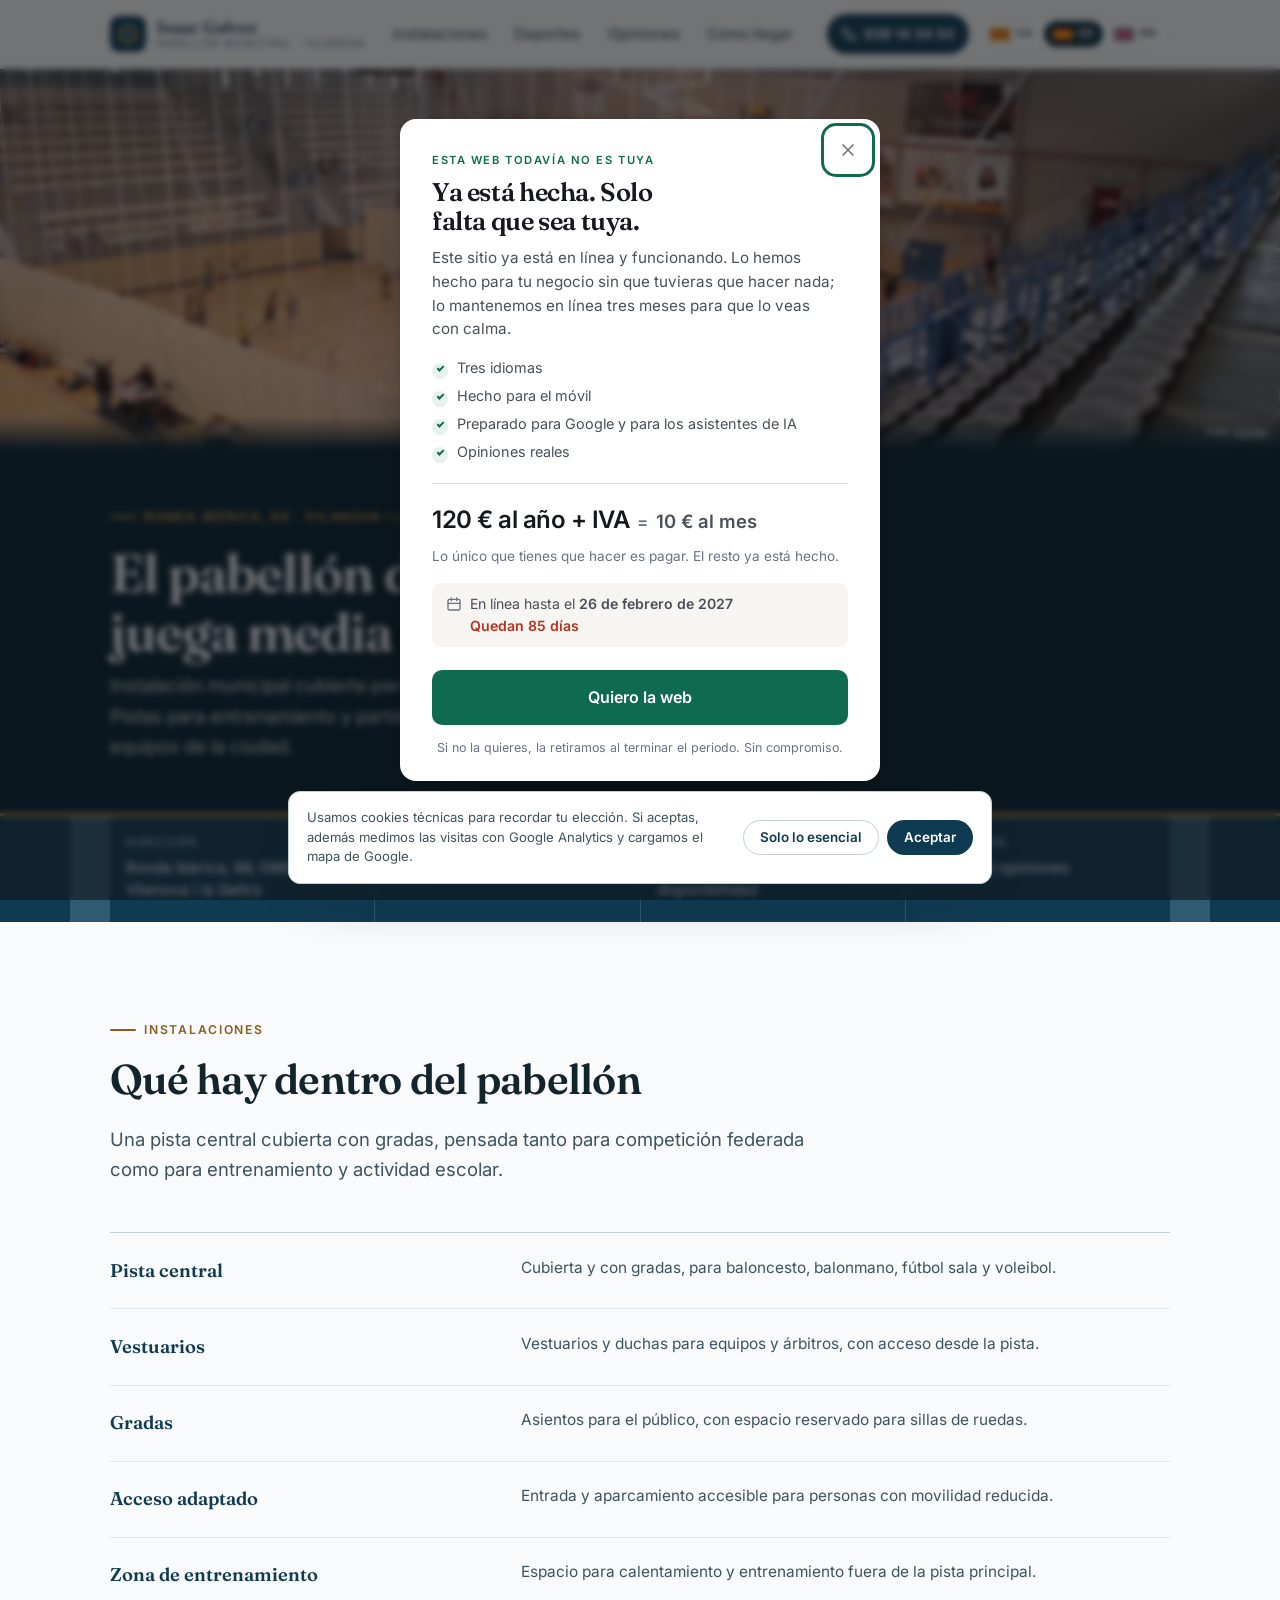
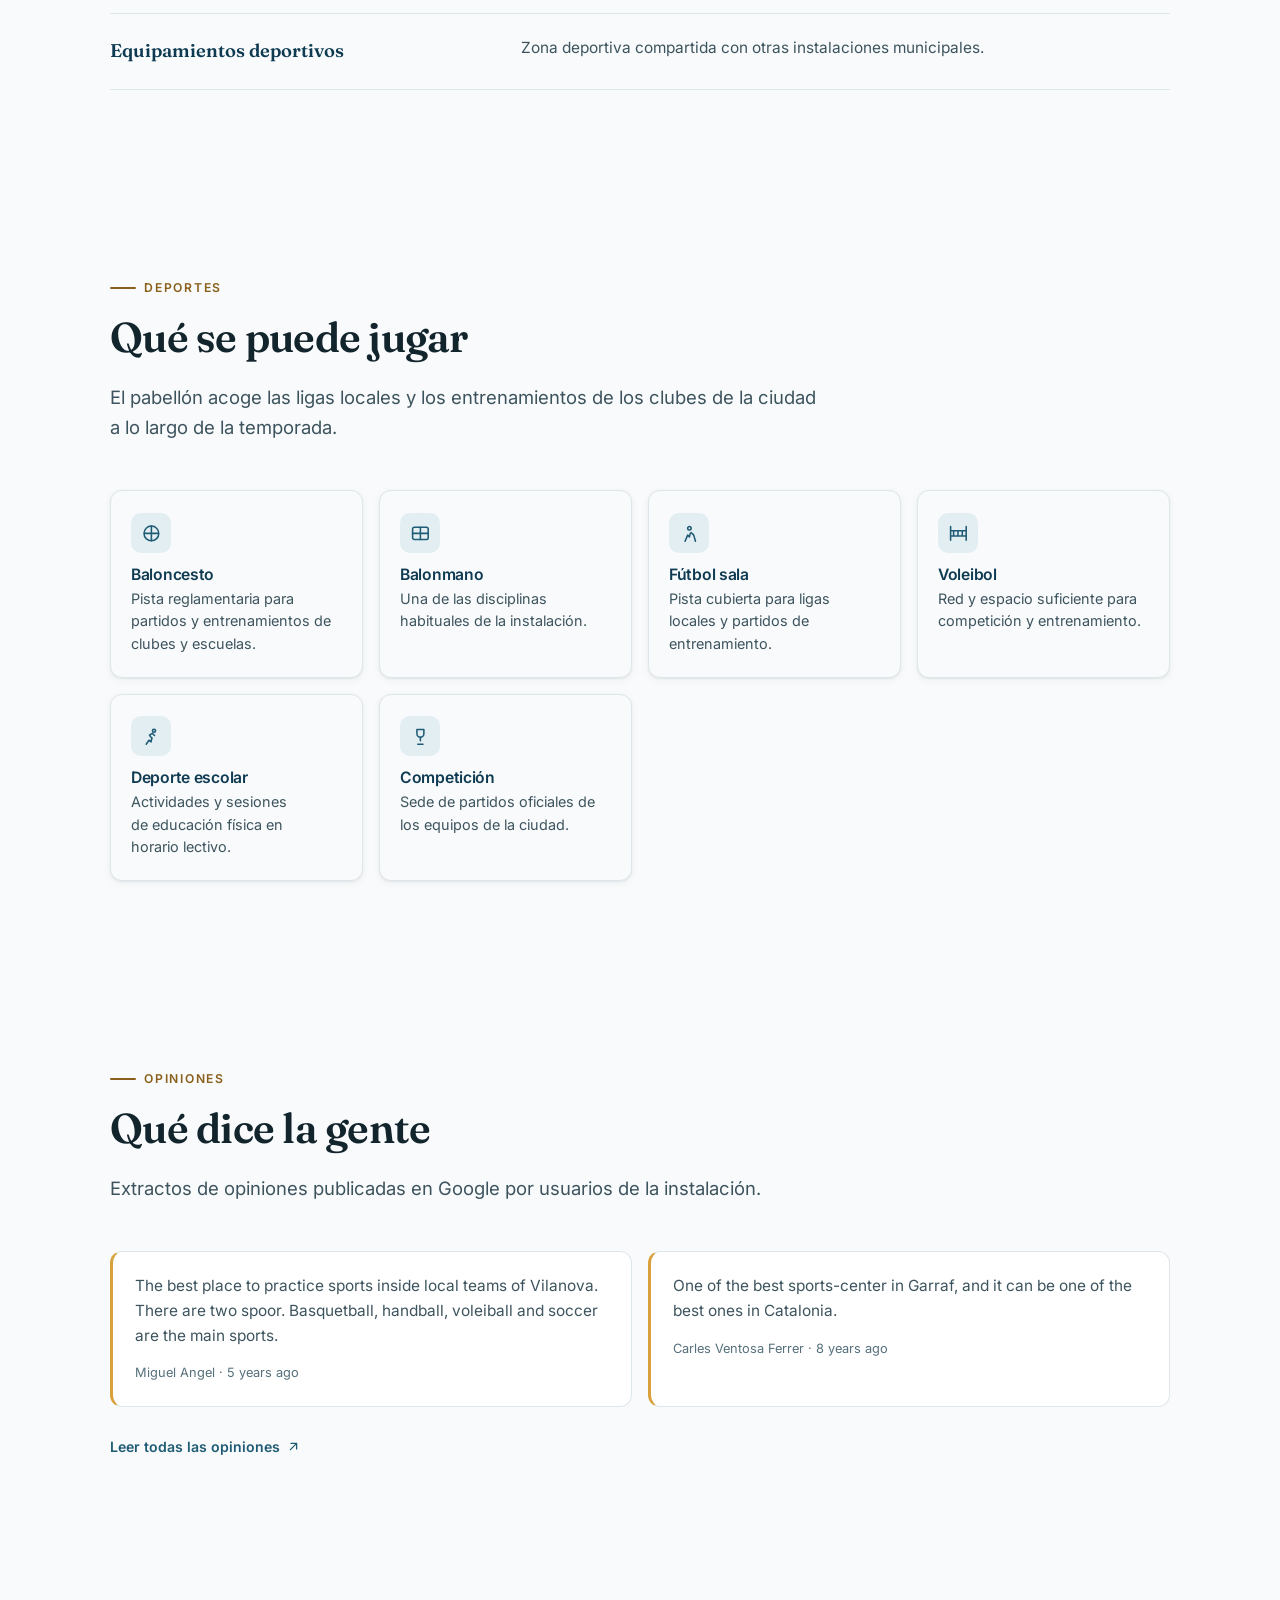
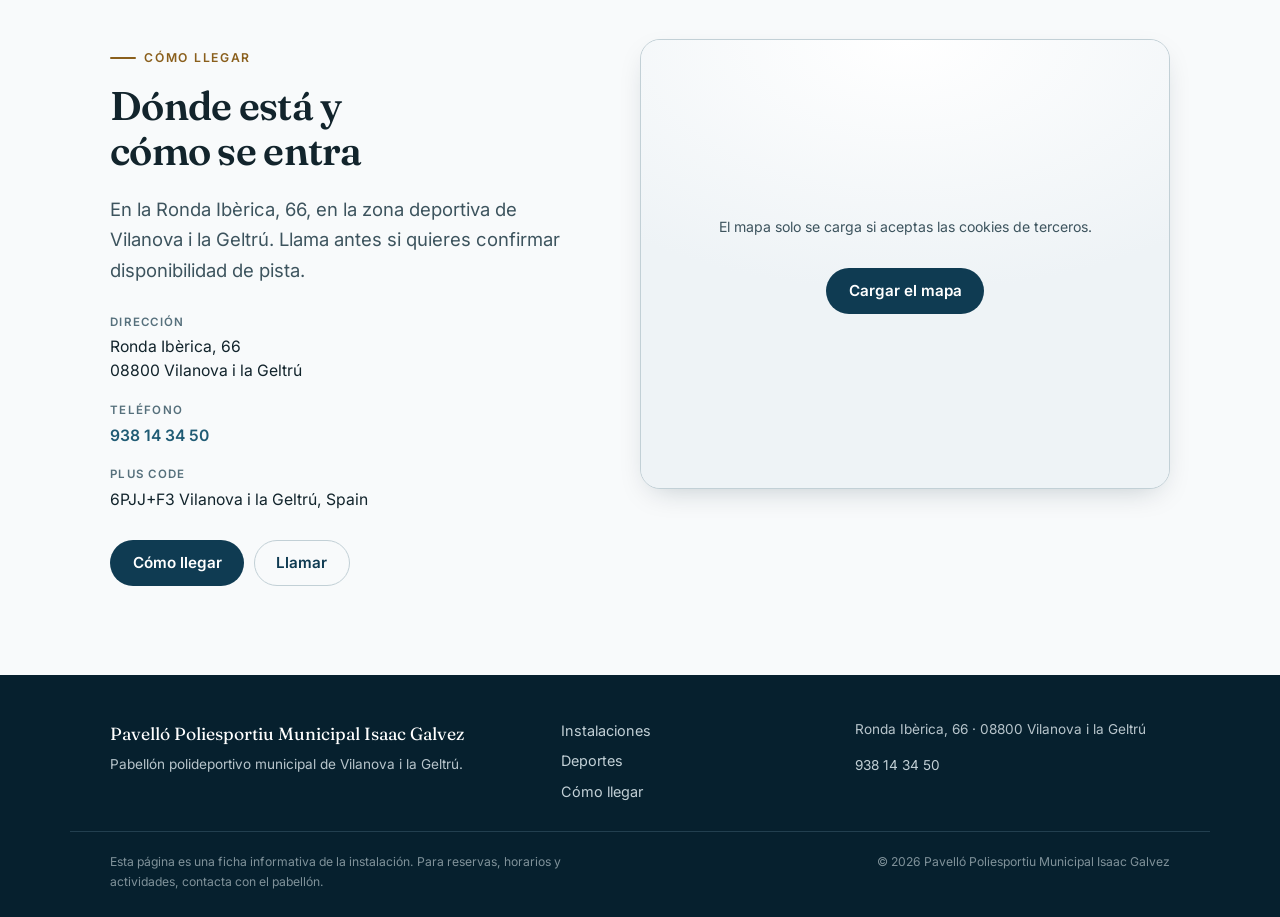
<file: es/index.html>
<!DOCTYPE html>
<html lang="es" dir="ltr">
<head>
<meta charset="utf-8">
<meta name="viewport" content="width=device-width, initial-scale=1">
<title>Pabellón Isaac Galvez · Polideportivo municipal de Vilanova i la Geltrú</title>
<meta name="description" content="Pabellón polideportivo municipal en la Ronda Ibèrica, 66, Vilanova i la Geltrú. Pistas para baloncesto, balonmano, fútbol sala y voleibol, y espacio para entrenamientos y competiciones. Información: 938 14 34 50.">
<meta name="author" content="Pavelló Poliesportiu Municipal Isaac Galvez">
<meta name="theme-color" content="#0f3b52">
<meta name="robots" content="index, follow">
<link rel="canonical" href="https://pavelloisaacgalvez.vilanovailageltru.info/es/">

<meta property="og:type" content="website">
<meta property="og:site_name" content="Pavelló Poliesportiu Municipal Isaac Galvez">
<meta property="og:title" content="Pabellón Isaac Galvez · Polideportivo municipal de Vilanova i la Geltrú">
<meta property="og:description" content="Pabellón polideportivo municipal en la Ronda Ibèrica, 66, Vilanova i la Geltrú. Pistas para baloncesto, balonmano, fútbol sala y voleibol, y espacio para entrenamientos y competiciones. Información: 938 14 34 50.">
<meta property="og:locale" content="es_ES">
<meta property="og:url" content="https://pavelloisaacgalvez.vilanovailageltru.info/es/">
<meta property="og:image" content="https://pavelloisaacgalvez.vilanovailageltru.info/assets/img/og-image.jpg">
<meta property="og:image:width" content="1200">
<meta property="og:image:height" content="630">
<meta property="og:image:alt" content="Pabellón Polideportivo Municipal Isaac Galvez, Vilanova i la Geltrú">
<meta name="twitter:card" content="summary_large_image">
<meta name="twitter:title" content="Pabellón Isaac Galvez · Polideportivo municipal de Vilanova i la Geltrú">
<meta name="twitter:description" content="Pabellón polideportivo municipal en la Ronda Ibèrica, 66, Vilanova i la Geltrú. Pistas para baloncesto, balonmano, fútbol sala y voleibol, y espacio para entrenamientos y competiciones. Información: 938 14 34 50.">
<meta name="twitter:image" content="https://pavelloisaacgalvez.vilanovailageltru.info/assets/img/og-image.jpg">


<link rel="alternate" hreflang="ca-ES" href="https://pavelloisaacgalvez.vilanovailageltru.info/">

<link rel="alternate" hreflang="es-ES" href="https://pavelloisaacgalvez.vilanovailageltru.info/es/">

<link rel="alternate" hreflang="en-GB" href="https://pavelloisaacgalvez.vilanovailageltru.info/en/">

<link rel="alternate" hreflang="x-default" href="https://pavelloisaacgalvez.vilanovailageltru.info/">


<link rel="icon" href="../assets/img/favicon.svg" type="image/svg+xml">
<link rel="apple-touch-icon" href="../assets/img/apple-touch-icon.png">
<link rel="manifest" href="../site.webmanifest">
<link rel="preload" href="../assets/fonts/fraunces-latin.woff2" as="font" type="font/woff2" crossorigin>
<link rel="preload" href="../assets/fonts/inter-latin.woff2" as="font" type="font/woff2" crossorigin>
<link rel="stylesheet" href="../assets/css/components.css">
<link rel="stylesheet" href="../assets/css/header-tools.css">
<link rel="stylesheet" href="../assets/css/styles.css">
<link rel="stylesheet" href="../assets/css/offer-panel.css">


<!-- Google Analytics 4, consent-gated: nothing is fetched from Google until the
     visitor accepts, and storage stays denied by default until then. -->
<script>
  (function () {
    var ID = 'G-71LT2Q093H';
    var KEY = 'cookie-consent-v1';
    var accepted = false;
    try { accepted = localStorage.getItem(KEY) === 'accepted'; } catch (e) {}

    window.dataLayer = window.dataLayer || [];
    window.gtag = function () { window.dataLayer.push(arguments); };
    gtag('js', new Date());

    gtag('consent', 'default', {
      ad_storage: 'denied', ad_user_data: 'denied',
      ad_personalization: 'denied', analytics_storage: 'denied'
    });

    function load() {
      if (window.__gaLoaded) return;
      window.__gaLoaded = true;
      var s = document.createElement('script');
      s.async = true;
      s.src = 'https://www.googletagmanager.com/gtag/js?id=' + ID;
      document.head.appendChild(s);
      gtag('config', ID);
    }

    function grant() {
      load();
      gtag('consent', 'update', {
        ad_storage: 'granted', ad_user_data: 'granted',
        ad_personalization: 'granted', analytics_storage: 'granted'
      });
    }

    window.__analyticsConsent = function (isAccepted) {
      try { localStorage.setItem(KEY, isAccepted ? 'accepted' : 'essential'); } catch (e) {}
      if (isAccepted) grant();
    };

    if (accepted) grant();
  })();
</script>
<script type="application/ld+json">
{
  "@context": "https://schema.org",
  "@type": "SportsActivityLocation",
  "@id": "https://pavelloisaacgalvez.vilanovailageltru.info/#business",
  "name": "Pavelló Poliesportiu Municipal Isaac Galvez",
  "url": "https://pavelloisaacgalvez.vilanovailageltru.info",
  "image": "https://pavelloisaacgalvez.vilanovailageltru.info/assets/img/og-image.jpg",
  "telephone": "+34938143450",
  "address": {
    "@type": "PostalAddress",
    "streetAddress": "Ronda Ibèrica, 66",
    "postalCode": "08800",
    "addressLocality": "Vilanova i la Geltrú",
    "addressRegion": "Barcelona",
    "addressCountry": "ES"
  },
  "geo": {
    "@type": "GeoCoordinates",
    "latitude": 41.231128299999995,
    "longitude": 1.7302001999999999
  },
  "hasMap": "https://maps.google.com/?cid=15196568296949241903&g_mp=Cilnb29nbGUubWFwcy5wbGFjZXMudjEuUGxhY2VzLlNlYXJjaE5lYXJieRACGAQgAA",
  "inLanguage": "es",
  "aggregateRating": {
    "@type": "AggregateRating",
    "ratingValue": 4.1,
    "reviewCount": 800,
    "bestRating": 5,
    "worstRating": 1
  }
}
</script>
</head>
<body>
<a class="skip-link" href="#main">Ir al contenido principal</a>

<header class="site-head">
  <div class="wrap site-head__inner">
    <a class="mark" href="../" aria-label="Pavelló Poliesportiu Municipal Isaac Galvez">
      <svg viewBox="0 0 40 40" width="36" height="36" aria-hidden="true">
        <rect width="40" height="40" rx="10" fill="#0f3b52"/>
        <circle cx="20" cy="20" r="9.5" fill="none" stroke="#d9a13b" stroke-width="2.2"/>
        <path d="M12 20h16M20 10.5v19" stroke="#8fbad0" stroke-width="1.6" opacity=".85"/>
      </svg>
      <span class="mark__text">
        <span class="mark__name">Isaac Galvez</span>
        <span class="mark__sub">Pabellón municipal · Vilanova</span>
      </span>
    </a>

    <nav class="site-nav" id="site-nav" data-open="false" aria-label="Navegación principal">
      <a href="#facilities">Instalaciones</a>
      <a href="#sports">Deportes</a>
      <a href="#reviews">Opiniones</a>
      <a href="#visit">Cómo llegar</a>
    </nav>

    <div class="head-tools">
      <a class="head-phone" href="tel:+34938143450">
        <svg viewBox="0 0 24 24" width="16" height="16" fill="none" stroke="currentColor" stroke-width="2" stroke-linecap="round" stroke-linejoin="round" aria-hidden="true"><path d="M22 16.9v3a2 2 0 0 1-2.2 2 19.8 19.8 0 0 1-8.6-3.1 19.5 19.5 0 0 1-6-6A19.8 19.8 0 0 1 2.1 4.2 2 2 0 0 1 4.1 2h3a2 2 0 0 1 2 1.7c.1.9.4 1.8.7 2.6a2 2 0 0 1-.5 2.1L8.1 9.6a16 16 0 0 0 6 6l1.2-1.2a2 2 0 0 1 2.1-.5c.8.3 1.7.6 2.6.7a2 2 0 0 1 1.7 2.1Z"/></svg>
        938 14 34 50
      </a>
      <nav class="langs" aria-label="Cambiar de idioma">
        
        <a class="langs__link" href="../" hreflang="ca" lang="ca">
          <span class="langs__flag" aria-hidden="true"><svg viewBox="0 0 24 16"><rect width="24" height="16" fill="#fcdd09"/><g fill="#da121a"><rect y="1.7778" width="24" height="1.7778"/><rect y="5.3334" width="24" height="1.7778"/><rect y="8.889" width="24" height="1.7778"/><rect y="12.4446" width="24" height="1.7778"/></g></svg></span>
          <span class="langs__code">ca</span>
          <span class="sr-only">Català</span>
        </a>
        
        <a class="langs__link" href="../es/" hreflang="es" lang="es" aria-current="true">
          <span class="langs__flag" aria-hidden="true"><svg viewBox="0 0 24 16"><rect width="24" height="16" fill="#c60b1e"/><rect y="4" width="24" height="8" fill="#ffc400"/></svg></span>
          <span class="langs__code">es</span>
          <span class="sr-only">Español</span>
        </a>
        
        <a class="langs__link" href="../en/" hreflang="en" lang="en">
          <span class="langs__flag" aria-hidden="true"><svg viewBox="0 0 24 16"><rect width="24" height="16" fill="#00247d"/><path d="M0 0 24 16M24 0 0 16" stroke="#fff" stroke-width="3.2"/><path d="M0 0 24 16M24 0 0 16" stroke="#cf142b" stroke-width="1.6"/><path d="M12 0v16M0 8h24" stroke="#fff" stroke-width="5.2"/><path d="M12 0v16M0 8h24" stroke="#cf142b" stroke-width="3"/></svg></span>
          <span class="langs__code">en</span>
          <span class="sr-only">English</span>
        </a>
        
      </nav>
      <button class="nav-toggle" type="button" aria-expanded="false" aria-controls="site-nav" aria-label="Abrir menú de navegación">
        <svg viewBox="0 0 24 24" width="22" height="22" fill="none" stroke="currentColor" stroke-width="2" stroke-linecap="round" aria-hidden="true"><path d="M4 7h16M4 12h16M4 17h16"/></svg>
      </button>
    </div>
  </div>
</header>

<main id="main">

  <!-- HERO: a public facility, so the photo is the whole masthead and the two facts
       that matter (where, and when can I book) sit directly under it. -->
  <section class="masthead" aria-labelledby="masthead-title">
    
    <figure class="masthead__photo">
      <img src="../assets/img/hero-photo.jpg" alt="foto del pabellón polideportivo" width="1600" height="1200" fetchpriority="high" decoding="async">
      
      <figcaption data-photo-credit>Foto: <a href="https://maps.google.com/maps/contrib/104892220434353843650" target="_blank" rel="noopener nofollow">Carles</a></figcaption>
      
    </figure>
    
    <div class="wrap masthead__body">
      <p class="kicker">Ronda Ibèrica, 66 · Vilanova i la Geltrú</p>
      <h1 id="masthead-title">El pabellón donde juega media Vilanova</h1>
      <p class="masthead__lede">Instalación municipal cubierta para baloncesto, balonmano, fútbol sala y voleibol. Pistas para entrenamiento y partido, gradas y acceso adaptado. La sede de los equipos de la ciudad.</p>
    </div>
  </section>

  <!-- AT A GLANCE: the operational facts a visitor needs before anything else. -->
  <section class="strip" aria-label="El pabellón de un vistazo">
    <div class="wrap strip__grid">
      <div class="strip__item">
        <span class="strip__label">Dirección</span>
        <span class="strip__value">Ronda Ibèrica, 66, 08800 Vilanova i la Geltrú</span>
      </div>
      <div class="strip__item">
        <span class="strip__label">Información</span>
        <span class="strip__value"><a href="tel:+34938143450">938 14 34 50</a></span>
      </div>
      <div class="strip__item">
        <span class="strip__label">Reservas</span>
        <span class="strip__value">Por teléfono, según disponibilidad</span>
      </div>
      <div class="strip__item">
        <span class="strip__label">Valoración</span>
        <span class="strip__value">4.1/5 · 800 opiniones</span>
      </div>
    </div>
  </section>

  <section class="section facilities" id="facilities" aria-labelledby="facilities-title">
    <div class="wrap">
      <div class="section__head reveal">
        <p class="kicker">Instalaciones</p>
        <h2 id="facilities-title">Qué hay dentro del pabellón</h2>
        <p class="lead">Una pista central cubierta con gradas, pensada tanto para competición federada como para entrenamiento y actividad escolar.</p>
      </div>

      <!-- Facilities as a definition list: each space with what it is used for.
           Not cards — a facility page reads like a spec sheet. -->
      <dl class="speclist">
        
        <div class="speclist__row reveal">
          <dt>Pista central</dt>
          <dd>Cubierta y con gradas, para baloncesto, balonmano, fútbol sala y voleibol.</dd>
        </div>
        
        <div class="speclist__row reveal">
          <dt>Vestuarios</dt>
          <dd>Vestuarios y duchas para equipos y árbitros, con acceso desde la pista.</dd>
        </div>
        
        <div class="speclist__row reveal">
          <dt>Gradas</dt>
          <dd>Asientos para el público, con espacio reservado para sillas de ruedas.</dd>
        </div>
        
        <div class="speclist__row reveal">
          <dt>Acceso adaptado</dt>
          <dd>Entrada y aparcamiento accesible para personas con movilidad reducida.</dd>
        </div>
        
        <div class="speclist__row reveal">
          <dt>Zona de entrenamiento</dt>
          <dd>Espacio para calentamiento y entrenamiento fuera de la pista principal.</dd>
        </div>
        
        <div class="speclist__row reveal">
          <dt>Equipamientos deportivos</dt>
          <dd>Zona deportiva compartida con otras instalaciones municipales.</dd>
        </div>
        
      </dl>
    </div>
  </section>

  <section class="section sports" id="sports" aria-labelledby="sports-title">
    <div class="wrap">
      <div class="section__head reveal">
        <p class="kicker">Deportes</p>
        <h2 id="sports-title">Qué se puede jugar</h2>
        <p class="lead">El pabellón acoge las ligas locales y los entrenamientos de los clubes de la ciudad a lo largo de la temporada.</p>
      </div>

      <ul class="sportgrid">
        
        <li class="sport reveal">
          <span class="sport__icon" aria-hidden="true"><svg viewBox="0 0 24 24" fill="none" stroke="currentColor" stroke-width="1.8" stroke-linecap="round" stroke-linejoin="round" aria-hidden="true"><circle cx="12" cy="12" r="8.5"/><path d="M4 12h16M12 3.5v17"/></svg></span>
          <h3>Baloncesto</h3>
          <p>Pista reglamentaria para partidos y entrenamientos de clubes y escuelas.</p>
        </li>
        
        <li class="sport reveal">
          <span class="sport__icon" aria-hidden="true"><svg viewBox="0 0 24 24" fill="none" stroke="currentColor" stroke-width="1.8" stroke-linecap="round" stroke-linejoin="round" aria-hidden="true"><rect x="3" y="5" width="18" height="14" rx="2"/><path d="M12 5v14M3 12h18"/></svg></span>
          <h3>Balonmano</h3>
          <p>Una de las disciplinas habituales de la instalación.</p>
        </li>
        
        <li class="sport reveal">
          <span class="sport__icon" aria-hidden="true"><svg viewBox="0 0 24 24" fill="none" stroke="currentColor" stroke-width="1.8" stroke-linecap="round" stroke-linejoin="round" aria-hidden="true"><circle cx="12" cy="6" r="2"/><path d="M7 21l3-7 2 2 1-4"/><path d="M14 11l3 3 2 7"/></svg></span>
          <h3>Fútbol sala</h3>
          <p>Pista cubierta para ligas locales y partidos de entrenamiento.</p>
        </li>
        
        <li class="sport reveal">
          <span class="sport__icon" aria-hidden="true"><svg viewBox="0 0 24 24" fill="none" stroke="currentColor" stroke-width="1.8" stroke-linecap="round" stroke-linejoin="round" aria-hidden="true"><path d="M3 4v16M21 4v16M3 9h18M3 15h18M6.5 9v6M11.5 9v6M16.5 9v6"/></svg></span>
          <h3>Voleibol</h3>
          <p>Red y espacio suficiente para competición y entrenamiento.</p>
        </li>
        
        <li class="sport reveal">
          <span class="sport__icon" aria-hidden="true"><svg viewBox="0 0 24 24" fill="none" stroke="currentColor" stroke-width="1.8" stroke-linecap="round" stroke-linejoin="round" aria-hidden="true"><circle cx="15" cy="5.5" r="1.8"/><path d="M6 21l3.2-4.6 2.4 1.9.9-4.3"/><path d="M12.5 14 9.8 10.6 13 8.4l2.6 2.6"/></svg></span>
          <h3>Deporte escolar</h3>
          <p>Actividades y sesiones de educación física en horario lectivo.</p>
        </li>
        
        <li class="sport reveal">
          <span class="sport__icon" aria-hidden="true"><svg viewBox="0 0 24 24" fill="none" stroke="currentColor" stroke-width="1.8" stroke-linecap="round" stroke-linejoin="round" aria-hidden="true"><path d="M8 4h8v5a4 4 0 0 1-8 0Z"/><path d="M12 13v4M9 21h6"/></svg></span>
          <h3>Competición</h3>
          <p>Sede de partidos oficiales de los equipos de la ciudad.</p>
        </li>
        
      </ul>
    </div>
  </section>

  <section class="section guestvoices" id="reviews" aria-labelledby="reviews-title">
    <div class="wrap">
      <div class="section__head reveal">
        <p class="kicker">Opiniones</p>
        <h2 id="reviews-title">Qué dice la gente</h2>
        <p class="lead">Extractos de opiniones publicadas en Google por usuarios de la instalación.</p>
      </div>
      <div class="quotes">
        
        <figure class="quote reveal">
          <blockquote><p>The best place to practice sports inside local teams of Vilanova. There are two spoor. Basquetball, handball, voleiball and soccer are the main sports.</p></blockquote>
          <figcaption>Miguel Angel · 5 years ago</figcaption>
        </figure>
        
        <figure class="quote reveal">
          <blockquote><p>One of the best sports-center in Garraf, and it can be one of the best ones in Catalonia.</p></blockquote>
          <figcaption>Carles Ventosa Ferrer · 8 years ago</figcaption>
        </figure>
        
      </div>
      <a class="morelink" href="https://www.google.com/maps/place//data=!4m4!3m3!1s0x12a3871e90bca39d:0xd2e50e59e89f582f!9m1!1b1?g_mp=Cilnb29nbGUubWFwcy5wbGFjZXMudjEuUGxhY2VzLlNlYXJjaE5lYXJieRACGAQgAA" target="_blank" rel="noopener">
        Leer todas las opiniones
        <svg viewBox="0 0 24 24" width="15" height="15" fill="none" stroke="currentColor" stroke-width="2" stroke-linecap="round" stroke-linejoin="round" aria-hidden="true"><path d="M7 17 17 7M8 7h9v9"/></svg>
      </a>
    </div>
  </section>

  <section class="section location" id="visit" aria-labelledby="visit-title">
    <div class="wrap visit">
      <div class="visit__text reveal">
        <p class="kicker">Cómo llegar</p>
        <h2 id="visit-title">Dónde está y cómo se entra</h2>
        <p class="lead">En la Ronda Ibèrica, 66, en la zona deportiva de Vilanova i la Geltrú. Llama antes si quieres confirmar disponibilidad de pista.</p>

        <dl class="visitlist">
          <div>
            <dt>Dirección</dt>
            <dd>Ronda Ibèrica, 66<br>08800 Vilanova i la Geltrú</dd>
          </div>
          <div>
            <dt>Teléfono</dt>
            <dd><a href="tel:+34938143450">938 14 34 50</a></dd>
          </div>
          <div>
            <dt>Plus Code</dt>
            <dd>6PJJ+F3 Vilanova i la Geltrú, Spain</dd>
          </div>
        </dl>

        <div class="visit__actions">
          <a class="btn btn--solid" href="https://www.google.com/maps/dir/?api=1&amp;destination=41.231128299999995,1.7302001999999999" target="_blank" rel="noopener">Cómo llegar</a>
          <a class="btn btn--outline" href="tel:+34938143450">Llamar</a>
        </div>
      </div>

      <div class="mapshell" id="map-shell" data-map-loaded="false">
        <div class="mapgate">
          <p>El mapa solo se carga si aceptas las cookies de terceros.</p>
          <button class="btn btn--solid" type="button" data-map-load>Cargar el mapa</button>
        </div>
        <template id="map-template">
          <iframe title="Mapa con la ubicación del Pabellón Isaac Galvez" src="https://www.google.com/maps?q=41.231128299999995,1.7302001999999999&amp;hl=es&amp;z=16&amp;output=embed" width="600" height="480" loading="lazy" referrerpolicy="no-referrer-when-downgrade" allowfullscreen></iframe>
        </template>
      </div>
    </div>
  </section>

</main>

<footer class="site-foot">
  <div class="wrap site-foot__inner">
    <div>
      <p class="site-foot__name">Pavelló Poliesportiu Municipal Isaac Galvez</p>
      <p class="site-foot__meta">Pabellón polideportivo municipal de Vilanova i la Geltrú.</p>
    </div>
    <nav aria-label="Navegación">
      <ul>
        <li><a href="#facilities">Instalaciones</a></li>
        <li><a href="#sports">Deportes</a></li>
        <li><a href="#visit">Cómo llegar</a></li>
      </ul>
    </nav>
    <div>
      <p class="site-foot__meta">Ronda Ibèrica, 66 · 08800 Vilanova i la Geltrú</p>
      <p class="site-foot__meta"><a href="tel:+34938143450">938 14 34 50</a></p>
    </div>
  </div>
  <div class="wrap site-foot__legal">
    <p>Esta página es una ficha informativa de la instalación. Para reservas, horarios y actividades, contacta con el pabellón.</p>
    <p>© <span id="year">2026</span> Pavelló Poliesportiu Municipal Isaac Galvez</p>
  </div>
</footer>

<div class="cookies" id="cookiebar" role="region" aria-label="Más información" data-visible="false">
  <p>Usamos cookies técnicas para recordar tu elección. Si aceptas, además medimos las visitas con Google Analytics y cargamos el mapa de Google.</p>
  <div class="cookies__actions">
    <button class="btn btn--outline btn--sm" type="button" data-cookie="essential">Solo lo esencial</button>
    <button class="btn btn--solid btn--sm" type="button" data-cookie="accept">Aceptar</button>
  </div>
</div>

<script src="../assets/js/components.js" defer></script>
<script src="../assets/js/main.js" defer></script>

<script type="application/json" id="sm-offer-config">{"offerEnds":"2027-02-26","offerEndsLabel":"26 de febrero de 2027","buyUrl":"","offerEmail":"","phoneE164":"+34938143450","copy":{"kicker":"Esta web todavía no es tuya","title":"Ya está hecha. Solo falta que sea tuya.","lead":"Este sitio ya está en línea y funcionando. Lo hemos hecho para tu negocio sin que tuvieras que hacer nada; lo mantenemos en línea tres meses para que lo veas con calma.","features":["Tres idiomas","Hecho para el móvil","Preparado para Google y para los asistentes de IA","Opiniones reales"],"priceYear":"120 € al año + IVA","priceMonth":"10 € al mes","priceNote":"Lo único que tienes que hacer es pagar. El resto ya está hecho.","until":"En línea hasta el","days":"Quedan {n} días","cta":"Quiero la web","buy":"Quiero la web","buyPhone":"Llama y quédate con ella","contact":"Habla con nosotros","call":"Llámanos","close":"Cerrar","pill":"Esta web todavía no es tuya","foot":"Si no la quieres, la retiramos al terminar el periodo. Sin compromiso."}}</script>
<script src="../assets/js/offer-panel.js" defer></script>

<script src="../assets/js/header-tools.js" defer></script>
</body>
</html>
</file>
<file: assets/css/components.css>
/* ==========================================================================
   Shared UI components — the canonical source for every generated site.
   Repo: yourdataweb/site-components
   Vendored into each site at assets/css/components.css and pinned by
   src/components.lock (sha256). Do not edit the copy inside a site: change
   this file, bump VERSION, and re-run scripts/sync-shared.mjs everywhere.

   Each site sets only the custom properties; the rules stay identical, so a
   fix here reaches every site instead of drifting into eight variants.
   ========================================================================== */

/* ---------- visually hidden, but readable by assistive tech ---------- */
.sr-only {
  position: absolute;
  width: 1px;
  height: 1px;
  padding: 0;
  margin: -1px;
  overflow: hidden;
  clip: rect(0 0 0 0);
  white-space: nowrap;
  border: 0;
}

/* ---------- skip link ---------- */
.skip-link {
  position: absolute;
  left: -9999px;
  top: 0;
  z-index: 100;
  padding: .75rem 1.25rem;
  border-radius: 0 0 6px 0;
  background: var(--shared-ink, #10222a);
  color: #fff;
  text-decoration: none;
}
.skip-link:focus { left: 0; }

/* ---------- language switch ----------
   Site overrides, set in its own :root:
     --langs-bg --langs-border --langs-ink --langs-active-bg --langs-active-ink
   Geometry is fixed on purpose: a flags-only variant made the pill narrower
   than the flag plus its padding, so the active background bled past the flag,
   and a per-site height meant the bar never aligned with the button beside it.
   -------------------------------------------------------------------------- */
.langs {
  display: inline-flex;
  align-items: center;
  gap: 2px;
  height: 32px;
  padding: 0 3px;
  border: 1px solid var(--langs-border, #d8dee2);
  border-radius: 999px;
  background: var(--langs-bg, #fff);
  box-sizing: border-box;
}
.langs__link {
  display: inline-flex;
  align-items: center;
  justify-content: center;
  gap: 6px;
  height: 26px;
  padding: 0 9px;
  border-radius: 999px;
  text-decoration: none;
  line-height: 1;
  color: var(--langs-ink, #40565f);
  transition: background-color .15s ease, color .15s ease;
}
.langs__link:hover { background: rgba(0, 0, 0, .06); }
.langs__link[aria-current="true"] {
  background: var(--langs-active-bg, #0e2f3d);
  color: var(--langs-active-ink, #fff);
}
.langs__link[aria-current="true"]:hover { background: var(--langs-active-bg, #0e2f3d); }

/* The flag markup is a bare <svg> with only a viewBox, so it sizes itself and
   would overflow the pill; the box is a hard size that clips it. */
.langs__flag {
  display: block;
  flex: none;
  width: 20px;
  height: 13px;
  border-radius: 2px;
  overflow: hidden;
  box-shadow: 0 0 0 1px rgba(0, 0, 0, .12);
}
.langs__flag svg {
  display: block;
  width: 20px;
  height: 13px;
}
.langs__code {
  font-size: .72rem;
  font-weight: 600;
  letter-spacing: .05em;
  text-transform: uppercase;
}

@media (max-width: 420px) {
  .langs { height: 30px; }
  .langs__link { height: 24px; padding: 0 7px; gap: 5px; }
  .langs__code { font-size: .68rem; }
}

/* ---------- reveal on scroll ----------
   Only hidden when the script has marked the document: with JS blocked the
   content stays visible instead of every block sitting at opacity 0. */
html.js .reveal {
  opacity: 0;
  transform: translateY(16px);
  transition: opacity .55s ease, transform .55s cubic-bezier(.22, 1, .36, 1);
}
html.js .reveal.is-visible { opacity: 1; transform: none; }
@media (prefers-reduced-motion: reduce) {
  html.js .reveal { opacity: 1; transform: none; transition: none; }
}

/* ---------- invariants ----------
   Restated last so a site's own stylesheet cannot quietly change them. The
   earlier language-switch bugs came from per-site geometry, not from colour. */
.langs {
  height: 32px;
  padding: 0 3px;
  gap: 2px;
  border-radius: 999px;
  border: 1px solid var(--langs-border, #d8dee2);
  background: var(--langs-bg, #fff);
  box-sizing: border-box;
}
.langs__link { height: 26px; padding: 0 9px; gap: 6px; border-radius: 999px; }
.langs__flag { width: 20px; height: 13px; overflow: hidden; flex: none; }
.langs__flag svg { width: 20px; height: 13px; display: block; }

@media (max-width: 420px) {
  .langs { height: 30px; }
  .langs__link { height: 24px; padding: 0 7px; gap: 5px; }
}
</file>
<file: assets/css/header-tools.css>
/* ==========================================================================
   Shared header toolbar — one row at every width.
   Repo: yourdataweb/site-components
   Vendored into each site at assets/css/header-tools.css and pinned by
   src/components.lock.

   Anatomy this operates on (built by header-tools.js):
     <header ...>
       <div class="wrap">                     existing inner wrapper
         <a class="brand">[mark]<span class="sm-name">Business</span></a>
         <nav id="site-nav">…</nav>           drawer on mobile
         <button class="nav-toggle">…</button>
         <div class="sm-tools">               created by the script
           <nav class="langs">…</nav>
           <button class="nav-toggle">…</button>
         </div>
       </div>
     </header>

   Goal: name, menu button and language switch share one row, vertically centred,
   with real gutters. The name is the only flexible item, so a long business name
   truncates instead of pushing the tools onto a second row.
   ========================================================================== */

/* A header inner that wraps is the original defect: the address line and the
   switch fell onto a second row and the bar grew to twice its height. Once the
   toolbar is in place there is one row by construction, so wrapping is off. */
.has-tools [data-tools] > .wrap,
.has-tools [data-tools] > .shell,
.has-tools [data-tools] > .container,
.has-tools [data-tools][class*="inner"] {
  flex-wrap: nowrap;
}

/* The tools container is the anchor: it sits at the right edge of the bar. */
.sm-tools {
  display: flex;
  align-items: center;
  gap: .5rem;
  /* Never grows; may shrink only as a last resort. The identity owns the flexible
     slot, so the row cannot become wider than the viewport. */
  flex: none;
  max-width: 100%;
  margin-left: auto;
}

/* Anything still marked as "belongs on the bar" is aligned to the same centre line,
   so a switch left outside .sm-tools cannot drift a few pixels off the button. */
.has-tools .langs,
.has-tools .nav-toggle,
.has-tools .navbtn {
  align-self: center;
}

/* The name is the only item allowed to shrink. min-width:0 is what actually lets
   flex truncate instead of overflowing; without it the text refuses to compress
   and shoves the tools off the row. */
.sm-parent-safe {
  min-width: 0;
}

.has-tools .sm-name {
  display: block;
  min-width: 0;
  overflow: hidden;
  text-overflow: ellipsis;
  white-space: nowrap;
}

/* The identity link wraps the mark and the name; it must be able to shrink while
   the mark itself never does. Sites that put `margin-right: auto` on the brand to
   push the switch away are neutralised: the toolbar owns that spacing now, and the
   leftover margin was what made one header 98px tall. */
.has-tools .sm-name {
  /* A long single word ("BRASPAÑA") contributes its full width as min-content and
     forces the row wider. Capping it is what lets the toolbar keep its place. */
  max-width: 100%;
}

.has-tools .brand,
.has-tools .identity,
.has-tools .marchio,
.has-tools .logo,
.has-tools .mark,
.has-tools .sign {
  margin-right: 0;
}
.has-tools .sm-name {
  /* A long single word ("BRASPAÑA") contributes its full width as min-content and
     forces the row wider. Capping it is what lets the toolbar keep its place. */
  max-width: 100%;
}

.has-tools .brand,
.has-tools .identity,
.has-tools .marchio,
.has-tools .logo,
.has-tools .sign {
  flex: 1 1 auto;
  min-width: 0;
}

.has-tools .sm-mark,
.has-tools .brand__mark,
.has-tools .identity__mark,
.has-tools .marchio__mark,
.has-tools .logo__mark,
.has-tools .mark__mark,
.has-tools .sign__mark,
.has-tools .brand-mark {
  flex: none;
}

/* ---------------------------------------------------------------- mobile
   Below the drawer breakpoint the bar carries three things in ~330 px of space:
   prune the name to one line at a smaller size, keep the mark visible, and keep
   the switch on 30 px so it lines up with a 38 px button without dominating. */
@media (max-width: 860px) {
  /* The address strip repeats the footer and the contact block; on a phone it is
     what pushes the bar down and leaves the tools on a second line. */
  .sm-strip-note {
    display: none;
  }

  /* A phone link in the bar is redundant next to a call button in the hero and in
     the contact block, and it is the widest thing in the toolbar. Drop it before
     it costs the business its name. */
  .sm-tools .head-phone,
  .sm-tools .topbar__tel,
  .sm-tools .header-phone {
    display: none;
  }

  .has-tools .brand__sub,
  .has-tools .identity__sub,
  .has-tools .marchio__sub,
  .has-tools .logo__sub,
  .has-tools .mark__sub,
  .has-tools .sign__sub,
  .has-tools .brand-sub {
    display: none;
  }

  .has-tools .sm-name {
    font-size: 1rem;
    line-height: 1.2;
  }

  .sm-tools {
    gap: .4rem;
  }
}

/* Very narrow: the mark plus a 6-character name plus two controls is the floor.
   Tighten gutters rather than dropping the language switch — a visitor with a
   phone is exactly who needs it. */
@media (max-width: 380px) {
  .sm-tools {
    gap: .3rem;
  }
  .has-tools .sm-name {
    font-size: .92rem;
  }
}
</file>
<file: assets/css/styles.css>
/* ============================================================
   Pavelló Isaac Galvez — municipal sports pavilion
   Written for this structure: masthead photo, fact strip,
   spec-list facilities, sport grid. No restaurant components.
   ============================================================ */

@font-face {
  font-family: "Fraunces";
  font-style: normal;
  font-weight: 400 700;
  font-display: swap;
  src: url("../fonts/fraunces-latin.woff2") format("woff2");
  unicode-range: U+0000-00FF, U+0131, U+0152-0153, U+02BB-02BC, U+02C6, U+02DA,
    U+02DC, U+2000-206F, U+2074, U+20AC, U+2122, U+2191, U+2193, U+2212, U+2215, U+FEFF, U+FFFD;
}
@font-face {
  font-family: "Fraunces";
  font-style: normal;
  font-weight: 400 700;
  font-display: swap;
  src: url("../fonts/fraunces-latin-ext.woff2") format("woff2");
  unicode-range: U+0100-02BA, U+02BD-02C5, U+02C7-02CC, U+02CE-02D7, U+02DD-02FF, U+0304,
    U+0308, U+0329, U+1D00-1DBF, U+1E00-1E9F, U+1EF2-1EFF, U+2020, U+20A0-20AB, U+20AD-20C0,
    U+2113, U+2C60-2C7F, U+A720-A7FF;
}
@font-face {
  font-family: "Inter";
  font-style: normal;
  font-weight: 400 600;
  font-display: swap;
  src: url("../fonts/inter-latin.woff2") format("woff2");
  unicode-range: U+0000-00FF, U+0131, U+0152-0153, U+02BB-02BC, U+02C6, U+02DA, U+02DC,
    U+2000-206F, U+2074, U+20AC, U+2122, U+2191, U+2193, U+2212, U+2215, U+FEFF, U+FFFD;
}
@font-face {
  font-family: "Inter";
  font-style: normal;
  font-weight: 400 600;
  font-display: swap;
  src: url("../fonts/inter-latin-ext.woff2") format("woff2");
  unicode-range: U+0100-02BA, U+02BD-02C5, U+02C7-02CC, U+02CE-02D7, U+02DD-02FF, U+0304,
    U+0308, U+0329, U+1D00-1DBF, U+1E00-1E9F, U+1EF2-1EFF, U+2020, U+20A0-20AB, U+20AD-20C0,
    U+2113, U+2C60-2C7F, U+A720-A7FF;
}

:root {
  /* Civic navy and a single warm accent: a municipal sports hall, not a gym brand. */
  --navy-950: #06202e;
  --navy-900: #0f3b52;
  --navy-800: #17495f;
  --navy-700: #1f5b74;
  --navy-500: #3d8298;
  --navy-300: #8fbad0;
  --navy-100: #e3eef3;

  --paper-50: #f8fafb;
  --paper-100: #eef3f6;
  --paper-200: #dde6ea;
  --paper-300: #c2d0d6;

  --accent-600: #8a5f1c;
  --accent-500: #d9a13b;
  --accent-100: #fbf1de;

  --ink: #12242c;
  --ink-soft: #3d545e;
  --ink-mute: #56707c;

  --radius-sm: 6px;
  --radius: 12px;
  --radius-lg: 20px;
  --shadow-sm: 0 1px 2px rgba(6, 32, 46, .06), 0 2px 8px rgba(6, 32, 46, .05);
  --shadow: 0 10px 30px -12px rgba(6, 32, 46, .25);
  --shadow-lg: 0 30px 60px -30px rgba(6, 32, 46, .42);

  /* Layout tokens: these are not decoration. Losing them makes every section
     render flush to the viewport edge. */
  --wrap: 1140px;
  --pad: clamp(1.125rem, 4vw, 2.5rem);
  --section-y: clamp(3.5rem, 7vw, 6rem);

  --font-display: "Fraunces", Georgia, "Times New Roman", serif;
  --font-sans: "Inter", -apple-system, BlinkMacSystemFont, "Segoe UI", Roboto, Helvetica, Arial, sans-serif;

  color-scheme: light;
}

*, *::before, *::after { box-sizing: border-box; }
html { -webkit-text-size-adjust: 100%; scroll-behavior: smooth; scroll-padding-top: 5rem; }
body {
  margin: 0;
  background: var(--paper-50);
  color: var(--ink);
  font-family: var(--font-sans);
  font-size: 1.0625rem;
  line-height: 1.65;
  -webkit-font-smoothing: antialiased;
  overflow-x: hidden;
}
img, svg, iframe { max-width: 100%; }
img { height: auto; display: block; }
h1, h2, h3 {
  font-family: var(--font-display);
  font-weight: 600;
  line-height: 1.12;
  letter-spacing: -.018em;
  margin: 0 0 .5em;
  text-wrap: balance;
}
p { margin: 0 0 1em; text-wrap: pretty; }
p:last-child { margin-bottom: 0; }
a { color: var(--navy-700); }
a:hover { color: var(--accent-600); }
ul, ol { margin: 0; padding: 0; list-style: none; }
:where(a, button, summary, input):focus-visible { outline: 3px solid var(--navy-500); outline-offset: 3px; border-radius: 4px; }
::selection { background: var(--navy-300); color: var(--navy-950); }

.wrap { width: 100%; max-width: var(--wrap); margin-inline: auto; padding-inline: var(--pad); }
.section { padding-block: var(--section-y); }
.section--tint { background: var(--paper-100); }

.sr-only {
  position: absolute; width: 1px; height: 1px; padding: 0; margin: -1px;
  overflow: hidden; clip: rect(0 0 0 0); white-space: nowrap; border: 0;
}
.skip-link {
  position: absolute; left: -9999px; top: 0; z-index: 100;
  background: var(--navy-900); color: #fff; padding: .75rem 1.25rem;
  border-radius: 0 0 var(--radius-sm) 0; text-decoration: none;
}
.skip-link:focus { left: 0; }

/* ---------- typography helpers ---------- */
.kicker {
  display: inline-flex; align-items: center; gap: .55rem;
  font-size: .76rem; font-weight: 600; letter-spacing: .14em;
  text-transform: uppercase; color: var(--accent-600); margin: 0 0 1rem;
}
.kicker::before { content: ""; width: 1.6rem; height: 2px; background: currentColor; border-radius: 2px; }
.section--tint .kicker { color: var(--accent-600); }
.lead { font-size: clamp(1.02rem, .97rem + .3vw, 1.15rem); color: var(--ink-soft); max-width: 60ch; }
.section__head { max-width: 46rem; margin-bottom: clamp(2rem, 4vw, 3rem); }
.section__head h2 { font-size: clamp(1.7rem, 1.15rem + 2.1vw, 2.6rem); }

/* ---------- header ---------- */
.site-head {
  position: sticky; top: 0; z-index: 50;
  background: rgba(248, 250, 251, .94);
  backdrop-filter: blur(12px);
  border-bottom: 1px solid var(--paper-200);
}
.site-head__inner { display: flex; align-items: center; gap: 1rem; min-height: 4.25rem; flex-wrap: wrap; }
.mark { display: inline-flex; align-items: center; gap: .7rem; text-decoration: none; color: var(--navy-900); margin-right: auto; min-width: 0; }
.mark:hover { color: var(--navy-900); }
.mark svg { flex: none; }
.mark__text { display: flex; flex-direction: column; line-height: 1.15; min-width: 0; }
.mark__name { font-family: var(--font-display); font-size: 1.05rem; font-weight: 600; white-space: nowrap; }
.mark__sub { font-size: .67rem; letter-spacing: .1em; text-transform: uppercase; color: var(--ink-mute); white-space: nowrap; }

.site-nav { display: flex; gap: .2rem; }
.site-nav a {
  display: block; padding: .5rem .75rem; border-radius: 999px;
  text-decoration: none; color: var(--ink-soft); font-size: .92rem; font-weight: 500; white-space: nowrap;
}
.site-nav a:hover { background: var(--paper-100); color: var(--navy-900); }

.head-tools { display: flex; align-items: center; gap: .6rem; flex-wrap: wrap; justify-content: flex-end; }
.head-phone {
  display: inline-flex; align-items: center; gap: .45rem;
  padding: .5rem .9rem; border-radius: 999px;
  background: var(--navy-900); color: #fff;
  text-decoration: none; font-size: .88rem; font-weight: 600; white-space: nowrap;
}
.head-phone:hover { background: var(--navy-800); color: #fff; }
.head-phone svg { flex: none; }

.nav-toggle {
  display: none; align-items: center; justify-content: center;
  width: 2.6rem; height: 2.6rem; border: 1px solid var(--paper-300); border-radius: var(--radius-sm);
  background: transparent; color: var(--navy-900); cursor: pointer;
}
.nav-toggle:hover { background: var(--paper-100); }

/* ---------- buttons ---------- */
.btn {
  display: inline-flex; align-items: center; justify-content: center; gap: .5rem;
  padding: .8rem 1.35rem; border-radius: 999px; border: 1.5px solid transparent;
  font-family: var(--font-sans); font-size: .95rem; font-weight: 600; line-height: 1.2;
  text-decoration: none; cursor: pointer;
  transition: background-color .18s ease, color .18s ease, border-color .18s ease, transform .18s ease;
}
.btn:hover { transform: translateY(-1px); }
.btn--solid { background: var(--navy-900); color: #fff; }
.btn--solid:hover { background: var(--navy-800); color: #fff; }
.btn--outline { background: transparent; border-color: var(--paper-300); color: var(--navy-900); }
.btn--outline:hover { background: #fff; border-color: var(--navy-300); color: var(--navy-900); }
.btn--sm { padding: .5rem 1rem; font-size: .84rem; }

/* ---------- masthead ---------- */
.masthead { background: var(--navy-950); color: var(--paper-50); }
.masthead__photo { margin: 0; position: relative; }
.masthead__photo img {
  width: 100%;
  height: clamp(15rem, 42vh, 30rem);
  object-fit: cover;
  object-position: center 55%;
  display: block;
}
.masthead__photo figcaption {
  position: absolute; inset: auto 0 0 0;
  padding: .4rem .8rem;
  font-size: .66rem;
  text-align: right;
  color: rgba(248, 250, 251, .9);
  background: linear-gradient(to top, rgba(6, 32, 46, .9), rgba(6, 32, 46, 0));
}
.masthead__photo figcaption a { color: inherit; text-decoration: underline; }
.masthead__body { padding-block: clamp(2rem, 4vw, 3.25rem); }
.masthead__body .kicker { color: var(--accent-500); }
.masthead h1 {
  font-size: clamp(1.9rem, 1.2rem + 3.1vw, 3.3rem);
  color: #fff;
  max-width: 26ch;
  margin-bottom: .55rem;
}
.masthead__lede { font-size: clamp(1rem, .96rem + .35vw, 1.15rem); color: rgba(227, 238, 243, .88); max-width: 58ch; }

/* ---------- fact strip ---------- */
.strip { background: var(--navy-900); color: var(--paper-50); border-top: 3px solid var(--accent-500); }
.strip__grid {
  display: grid;
  grid-template-columns: repeat(4, minmax(0, 1fr));
  gap: 1px;
  background: rgba(143, 186, 208, .25);
}
.strip__item { background: var(--navy-900); padding: 1.15rem 1rem 1.25rem; }
.strip__label {
  display: block; font-size: .68rem; font-weight: 600; letter-spacing: .12em;
  text-transform: uppercase; color: var(--navy-300); margin-bottom: .35rem;
}
.strip__value { display: block; font-size: .95rem; line-height: 1.45; color: #fff; }
.strip__value a { color: #fff; text-decoration: underline; text-decoration-color: rgba(217, 161, 59, .8); text-underline-offset: 3px; }
.strip__value a:hover { color: var(--accent-500); }

/* ---------- facilities spec list ---------- */
.speclist { margin: 0; border-top: 1px solid var(--paper-300); }
.speclist__row {
  display: grid;
  grid-template-columns: minmax(0, 4fr) minmax(0, 7fr);
  gap: 1.5rem 2.5rem;
  align-items: start;
  padding: 1.4rem 0;
  border-bottom: 1px solid var(--paper-200);
}
.speclist dt {
  font-family: var(--font-display);
  font-size: 1.15rem;
  font-weight: 600;
  color: var(--navy-900);
}
.speclist dd { margin: 0; color: var(--ink-soft); font-size: .96rem; line-height: 1.6; }

/* ---------- sports grid ---------- */
.sportgrid {
  display: grid;
  grid-template-columns: repeat(auto-fit, minmax(min(100%, 15rem), 1fr));
  gap: 1rem;
}
.sport {
  background: var(--paper-50);
  border: 1px solid var(--paper-200);
  border-radius: var(--radius);
  padding: 1.35rem 1.25rem;
  box-shadow: var(--shadow-sm);
}
.sport__icon {
  display: grid; place-items: center;
  width: 2.5rem; height: 2.5rem; border-radius: 10px;
  background: var(--navy-100); color: var(--navy-700); margin-bottom: .8rem;
}
.sport__icon svg { width: 1.3rem; height: 1.3rem; }
.sport h3 { font-family: var(--font-sans); font-size: .98rem; font-weight: 600; margin: 0 0 .3rem; color: var(--navy-900); }
.sport p { margin: 0; font-size: .9rem; color: var(--ink-soft); line-height: 1.55; }

/* ---------- reviews ---------- */
.quotes {
  display: grid;
  grid-template-columns: repeat(auto-fit, minmax(min(100%, 17rem), 1fr));
  gap: 1rem;
}
.quote {
  margin: 0;
  background: #fff;
  border: 1px solid var(--paper-200);
  border-left: 3px solid var(--accent-500);
  border-radius: var(--radius);
  padding: 1.4rem 1.35rem;
}
.quote blockquote { margin: 0 0 .9rem; }
.quote blockquote p { font-size: .96rem; line-height: 1.6; color: var(--ink-soft); }
.quote figcaption { font-size: .8rem; color: var(--ink-mute); }
.morelink {
  display: inline-flex; align-items: center; gap: .4rem;
  margin-top: 1.75rem; font-weight: 600; font-size: .88rem;
  color: var(--navy-700); text-decoration: none;
}
.morelink:hover { text-decoration: underline; }

/* ---------- visit ---------- */
.visit {
  display: grid;
  grid-template-columns: minmax(0, .95fr) minmax(0, 1.05fr);
  gap: clamp(1.75rem, 4vw, 3.5rem);
  align-items: start;
}
.visit h2 { font-size: clamp(1.7rem, 1.15rem + 2.1vw, 2.5rem); }
.visitlist { display: grid; gap: 1.1rem; margin: 1.75rem 0; }
.visitlist dt {
  font-size: .72rem; font-weight: 600; letter-spacing: .11em; text-transform: uppercase;
  color: var(--ink-mute); margin-bottom: .2rem;
}
.visitlist dd { margin: 0; font-size: .98rem; line-height: 1.55; color: var(--ink); }
.visitlist dd a { color: var(--navy-700); font-weight: 600; text-decoration: none; }
.visitlist dd a:hover { text-decoration: underline; }
.visit__actions { display: flex; flex-wrap: wrap; gap: .6rem; }

.mapshell {
  position: relative;
  min-height: 24rem;
  aspect-ratio: 4 / 3.4;
  border-radius: var(--radius-lg);
  overflow: hidden;
  border: 1px solid var(--paper-300);
  box-shadow: var(--shadow);
  background: var(--paper-100);
}
.mapshell iframe { display: block; width: 100%; height: 100%; border: 0; }
.mapgate {
  position: absolute; inset: 0;
  display: grid; place-content: center; justify-items: center; gap: 1rem;
  text-align: center; padding: 2rem 1.5rem;
  background: radial-gradient(120% 80% at 50% 0%, #fff, var(--paper-100) 70%);
}
.mapgate p { font-size: .88rem; color: var(--ink-soft); max-width: 24rem; }
[data-map-loaded="true"] .mapgate { display: none; }

/* ---------- footer ---------- */
.site-foot { background: var(--navy-950); color: rgba(227, 238, 243, .8); padding-block: 2.75rem 1.5rem; font-size: .9rem; }
.site-foot__inner {
  display: grid;
  grid-template-columns: minmax(0, 1.6fr) minmax(0, 1fr) minmax(0, 1.2fr);
  gap: 2rem;
  padding-bottom: 1.75rem;
  border-bottom: 1px solid rgba(143, 186, 208, .2);
}
.site-foot__name { font-family: var(--font-display); font-size: 1.1rem; color: #fff; margin-bottom: .35rem; }
.site-foot__meta { font-size: .85rem; line-height: 1.6; }
.site-foot a { color: rgba(227, 238, 243, .85); text-decoration: none; }
.site-foot a:hover { color: #fff; text-decoration: underline; }
.site-foot nav ul { display: grid; gap: .4rem; }
.site-foot__legal {
  display: flex; flex-wrap: wrap; gap: 1rem; justify-content: space-between;
  padding-top: 1.25rem; font-size: .76rem; color: rgba(227, 238, 243, .55);
}
.site-foot__legal p { margin: 0; max-width: 62ch; }

/* ---------- cookie bar ---------- */
.cookies {
  position: fixed; left: 50%; bottom: 1rem; z-index: 90;
  transform: translate(-50%, 160%);
  width: min(calc(100% - 1.5rem), 44rem);
  display: flex; flex-wrap: wrap; align-items: center; gap: .75rem 1rem;
  background: #fff; border: 1px solid var(--paper-300); border-radius: var(--radius);
  box-shadow: var(--shadow-lg); padding: 1rem 1.1rem;
  opacity: 0; pointer-events: none;
  transition: transform .32s cubic-bezier(.22, 1, .36, 1), opacity .28s ease;
}
.cookies[data-visible="true"] { transform: translate(-50%, 0); opacity: 1; pointer-events: auto; }
.cookies p { flex: 1 1 16rem; margin: 0; font-size: .82rem; line-height: 1.5; color: var(--ink-soft); }
.cookies__actions { display: flex; gap: .5rem; flex: none; }

@media (prefers-reduced-motion: reduce) {
  html { scroll-behavior: auto; }
  .reveal { opacity: 1; transform: none; transition: none; }
  .btn:hover { transform: none; }
}

/* ---------- responsive ---------- */
@media (max-width: 1024px) {
  .visit { grid-template-columns: 1fr; }
  .strip__grid { grid-template-columns: repeat(2, minmax(0, 1fr)); }
  .speclist__row { grid-template-columns: 1fr; gap: .4rem; }
  .site-foot__inner { grid-template-columns: 1fr 1fr; }
}
@media (max-width: 860px) {
  .site-nav {
    position: fixed; inset: 4.25rem 0 auto; display: none;
    background: var(--paper-50); border-bottom: 1px solid var(--paper-200);
    box-shadow: var(--shadow); padding: .5rem var(--pad) 1rem;
  }
  .site-nav[data-open="true"] { display: grid; gap: .1rem; }
  .site-nav a { padding: .9rem .4rem; border-bottom: 1px solid var(--paper-200); border-radius: 0; font-size: 1rem; }
  .nav-toggle { display: inline-flex; }
  .head-phone span { display: none; }
  .head-phone { padding: .5rem; }
  .mark__sub { display: none; }
}
@media (max-width: 640px) {
  body { font-size: 1rem; }
  .strip__grid { grid-template-columns: 1fr; }
  .masthead__photo img { height: clamp(12rem, 34vh, 18rem); }
  .visit__actions { flex-direction: column; }
  .visit__actions .btn { width: 100%; }
  .site-foot__inner { grid-template-columns: 1fr; gap: 1.5rem; }
  .mapshell { min-height: 18rem; aspect-ratio: 1 / 1; }
  .cookies__actions { width: 100%; }
  .cookies__actions .btn { flex: 1; }
}
@media print {
  .site-head, .cookies, .site-nav { display: none !important; }
  .reveal { opacity: 1 !important; transform: none !important; }
}




/* The flag box is a hard size with clipping: an SVG with only a viewBox renders
   at its intrinsic size and would otherwise overflow the pill. */


/* On narrow screens the code alone is not enough to identify a language for a
   screen reader, but the visible pill can drop to flag + code compactly. */
@media (max-width: 420px) {
  .langs { height: 30px; }
  .langs__link { height: 24px; padding: 0 7px; gap: 5px; }
  .langs__code { font-size: .68rem; }
}
</file>
<file: assets/css/offer-panel.css>
/* ==========================================================================
   Offer panel — the conversion surface for a site that is live but unbought.
   Repo: yourdataweb/site-components
   Vendored into each site at assets/css/offer-panel.css and pinned by
   src/components.lock.

   Colour strategy, and why:
   - The site's own accent stays on the site. The panel uses a single high-contrast
     action colour for the primary CTA and nothing else, so the eye has exactly one
     place to go. Two competing accents is the most common reason a dialog gets read
     and not acted on.
   - The primary CTA is the only element on the panel with a filled background. The
     secondary is a quiet outline: it must be findable, not tempting.
   - Urgency is carried by a warm red *only* on the deadline line, never on the CTA.
     A red button reads as error; a red date reads as a deadline.

   The panel is an overlay, never the page: it can be closed and the site content is
   untouched underneath.
   ========================================================================== */

html.sm-offer-open,
html.sm-offer-open body {
  overflow: hidden;
}

/* The cookie notice is a legal surface and must stay reachable while the panel is
   open: a visitor cannot be asked to accept or decline tracking behind a modal. It
   is raised above the backdrop and the panel never covers its bottom edge. */
html.sm-offer-open #cookiebar,
html.sm-offer-open .cookiebar,
html.sm-offer-open #cookie-banner {
  z-index: 300;
}

.sm-offer {
  --offer-ink: #16181d;
  --offer-ink-soft: #4a5058;
  --offer-muted: #6b7280;
  --offer-paper: #ffffff;
  --offer-line: #e6e3dd;
  --offer-action: #0f6b4f;      /* one action colour, WCAG AA on white at 5.9:1 */
  --offer-action-hover: #0b5440;
  --offer-urgent: #b4321f;      /* deadline only */

  position: fixed;
  inset: 0;
  z-index: 200;
  display: flex;
  align-items: center;
  justify-content: center;
  padding: 1rem;
  font-family: Inter, -apple-system, BlinkMacSystemFont, "Segoe UI", Roboto, sans-serif;
  -webkit-font-smoothing: antialiased;
}

.sm-offer__backdrop {
  position: absolute;
  inset: 0;
  background: rgba(16, 18, 22, .58);
  backdrop-filter: blur(3px);
}

.sm-offer__panel {
  position: relative;
  width: min(100%, 30rem);
  max-height: calc(100vh - 2rem);
  overflow-y: auto;
  background: var(--offer-paper);
  color: var(--offer-ink);
  border-radius: 16px;
  padding: 2rem 2rem 1.5rem;
  box-shadow: 0 30px 80px -32px rgba(0, 0, 0, .55), 0 2px 8px rgba(0, 0, 0, .10);
  animation: sm-offer-in .28s cubic-bezier(.22, 1, .36, 1);
}

@keyframes sm-offer-in {
  from { opacity: 0; transform: translateY(12px) scale(.985); }
  to   { opacity: 1; transform: none; }
}
@media (prefers-reduced-motion: reduce) {
  .sm-offer__panel { animation: none; }
}

/* Close: top-right, 44px hit area, muted but not hidden. */
.sm-offer__close {
  position: absolute;
  top: .6rem;
  right: .6rem;
  width: 44px;
  height: 44px;
  display: inline-flex;
  align-items: center;
  justify-content: center;
  border: 0;
  border-radius: 10px;
  background: transparent;
  color: var(--offer-muted);
  cursor: pointer;
}
.sm-offer__close:hover { background: #f3f1ed; color: var(--offer-ink); }
.sm-offer__close:focus-visible { outline: 3px solid var(--offer-action); outline-offset: 2px; }

.sm-offer__kicker {
  margin: 0 0 .55rem;
  font-size: .7rem;
  font-weight: 700;
  letter-spacing: .14em;
  text-transform: uppercase;
  color: var(--offer-action);
}

.sm-offer__title {
  margin: 0 0 .6rem;
  font-family: Fraunces, Georgia, serif;
  font-size: 1.6rem;
  line-height: 1.15;
  letter-spacing: -.015em;
  color: var(--offer-ink);
  padding-right: 2rem;
}

.sm-offer__lead {
  margin: 0 0 1.1rem;
  font-size: .95rem;
  line-height: 1.55;
  color: var(--offer-ink-soft);
}

/* Feature list: scannable, checkmarks, no icons fighting for attention. */
.sm-offer__features {
  margin: 0 0 1.25rem;
  padding: 0;
  list-style: none;
  display: grid;
  gap: .45rem;
}
.sm-offer__feature {
  position: relative;
  padding-left: 1.55rem;
  font-size: .9rem;
  line-height: 1.45;
  color: var(--offer-ink-soft);
}
.sm-offer__feature::before {
  content: "";
  position: absolute;
  left: 0;
  top: .28rem;
  width: 1rem;
  height: 1rem;
  border-radius: 50%;
  background: #e7f2ed;
}
.sm-offer__feature::after {
  content: "";
  position: absolute;
  left: .29rem;
  top: .47rem;
  width: .42rem;
  height: .24rem;
  border-left: 2px solid var(--offer-action);
  border-bottom: 2px solid var(--offer-action);
  transform: rotate(-45deg);
}

/* Price: the yearly figure and its monthly equivalent bound by an equals sign, so
   they cannot be read as two separate charges. */
.sm-offer__price {
  display: flex;
  align-items: baseline;
  flex-wrap: wrap;
  gap: .5rem;
  padding: 1rem 0 .2rem;
  border-top: 1px solid var(--offer-line);
}
.sm-offer__price-year {
  font-size: 1.5rem;
  font-weight: 700;
  letter-spacing: -.02em;
  color: var(--offer-ink);
}
.sm-offer__price-eq {
  font-size: 1.05rem;
  font-weight: 700;
  color: var(--offer-muted);
}
.sm-offer__price-month {
  font-size: 1.15rem;
  font-weight: 600;
  color: var(--offer-ink-soft);
}
.sm-offer__price-note {
  margin: .1rem 0 0;
  font-size: .85rem;
  color: var(--offer-muted);
}

/* Deadline: warm red, the only place colour is allowed to alarm. */
.sm-offer__meta {
  display: flex;
  align-items: flex-start;
  gap: .5rem;
  margin: 1rem 0 0;
  padding: .7rem .85rem;
  background: #f7f5f2;
  border-radius: 9px;
  font-size: .88rem;
  line-height: 1.4;
  color: var(--offer-ink-soft);
}
.sm-offer__meta svg { flex: none; margin-top: .1rem; color: var(--offer-muted); }
.sm-offer__meta.is-urgent { background: #fdf1ee; color: #6d2318; }
.sm-offer__meta.is-urgent svg { color: var(--offer-urgent); }
.sm-offer__meta strong { color: inherit; }
.sm-offer__days { display: block; font-weight: 600; color: var(--offer-urgent); margin-top: .15rem; }

/* Actions: one filled, one outline. */
.sm-offer__actions {
  display: grid;
  gap: .6rem;
  margin-top: 1.4rem;
}
.sm-offer__cta {
  display: inline-flex;
  align-items: center;
  justify-content: center;
  min-height: 52px;
  padding: .9rem 1.25rem;
  border-radius: 10px;
  background: var(--offer-action);
  color: #fff;
  font-size: 1rem;
  font-weight: 700;
  text-decoration: none;
  transition: background-color .15s ease;
}
.sm-offer__cta:hover { background: var(--offer-action-hover); }
.sm-offer__cta:focus-visible { outline: 3px solid var(--offer-action); outline-offset: 3px; }

.sm-offer__secondary {
  display: inline-flex;
  align-items: center;
  justify-content: center;
  min-height: 46px;
  padding: .7rem 1.25rem;
  border: 1px solid var(--offer-line);
  border-radius: 10px;
  color: var(--offer-ink);
  font-size: .93rem;
  font-weight: 600;
  text-decoration: none;
}
.sm-offer__secondary:hover { background: #f7f5f2; }
.sm-offer__secondary:focus-visible { outline: 3px solid var(--offer-action); outline-offset: 3px; }

.sm-offer__foot {
  margin: .9rem 0 0;
  font-size: .78rem;
  line-height: 1.45;
  color: var(--offer-muted);
  text-align: center;
}

/* ---------------------------------------------------------------- mobile
   Full-height sheet on a phone: the desktop dialog wastes the space it has and
   pushes the CTA below the fold once the feature list wraps. */
@media (max-width: 560px) {
  .sm-offer { padding: 0; align-items: flex-end; }
  .sm-offer__panel {
    width: 100%;
    max-height: 92vh;
    border-radius: 18px 18px 0 0;
    padding: 1.6rem 1.25rem 1.25rem;
    animation: sm-offer-up .3s cubic-bezier(.22, 1, .36, 1);
  }
  @keyframes sm-offer-up {
    from { opacity: 0; transform: translateY(24px); }
    to   { opacity: 1; transform: none; }
  }
  .sm-offer__title { font-size: 1.35rem; }
  .sm-offer__price-year { font-size: 1.3rem; }
}

/* ---------------------------------------------------------------- pill
   After closing: small, low-contrast, bottom-left, out of the thumb's path. */
/* `body >` is deliberate: a site stylesheet can define a generic `.sm-offer-pill`
   or reset `position` on buttons, and the last-loaded rule wins. Anchoring the
   selector keeps the pill fixed to the viewport instead of landing in normal flow
   at the bottom of the document, where it is unclickable. */
body > .sm-offer-pill {
  position: fixed !important;
  left: 1rem;
  bottom: 1rem;
  z-index: 190;
  display: inline-flex;
  align-items: center;
  gap: .45rem;
  max-width: calc(100vw - 2rem);
  padding: .6rem .9rem;
  border: 1px solid #ddd8cf;
  border-radius: 999px;
  background: rgba(255, 255, 255, .96);
  color: #16181d;
  font-family: Inter, -apple-system, BlinkMacSystemFont, "Segoe UI", Roboto, sans-serif;
  font-size: .82rem;
  font-weight: 600;
  line-height: 1.2;
  cursor: pointer;
  box-shadow: 0 6px 20px -10px rgba(0, 0, 0, .35);
}
.sm-offer-pill:hover { background: #fff; }
.sm-offer-pill:focus-visible { outline: 3px solid #0f6b4f; outline-offset: 2px; }
.sm-offer-pill svg { flex: none; color: #0f6b4f; }
</file>
